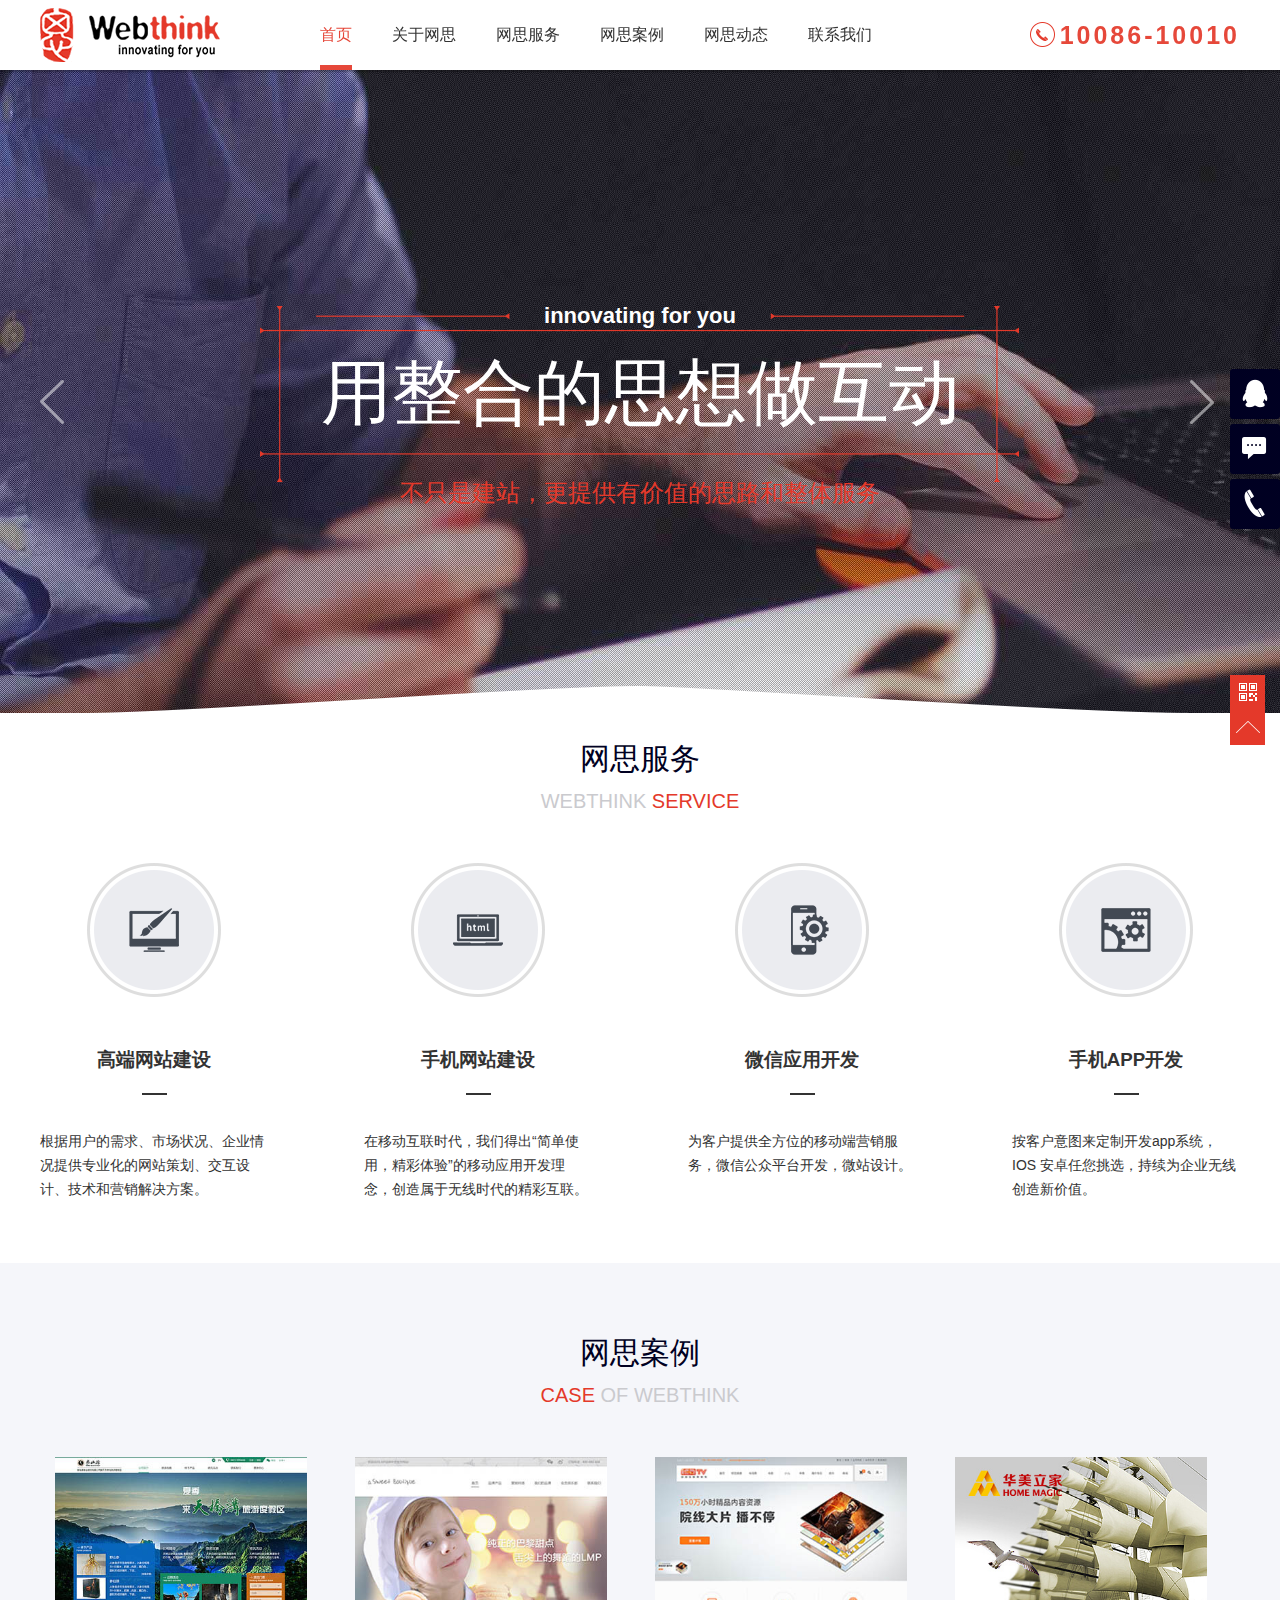
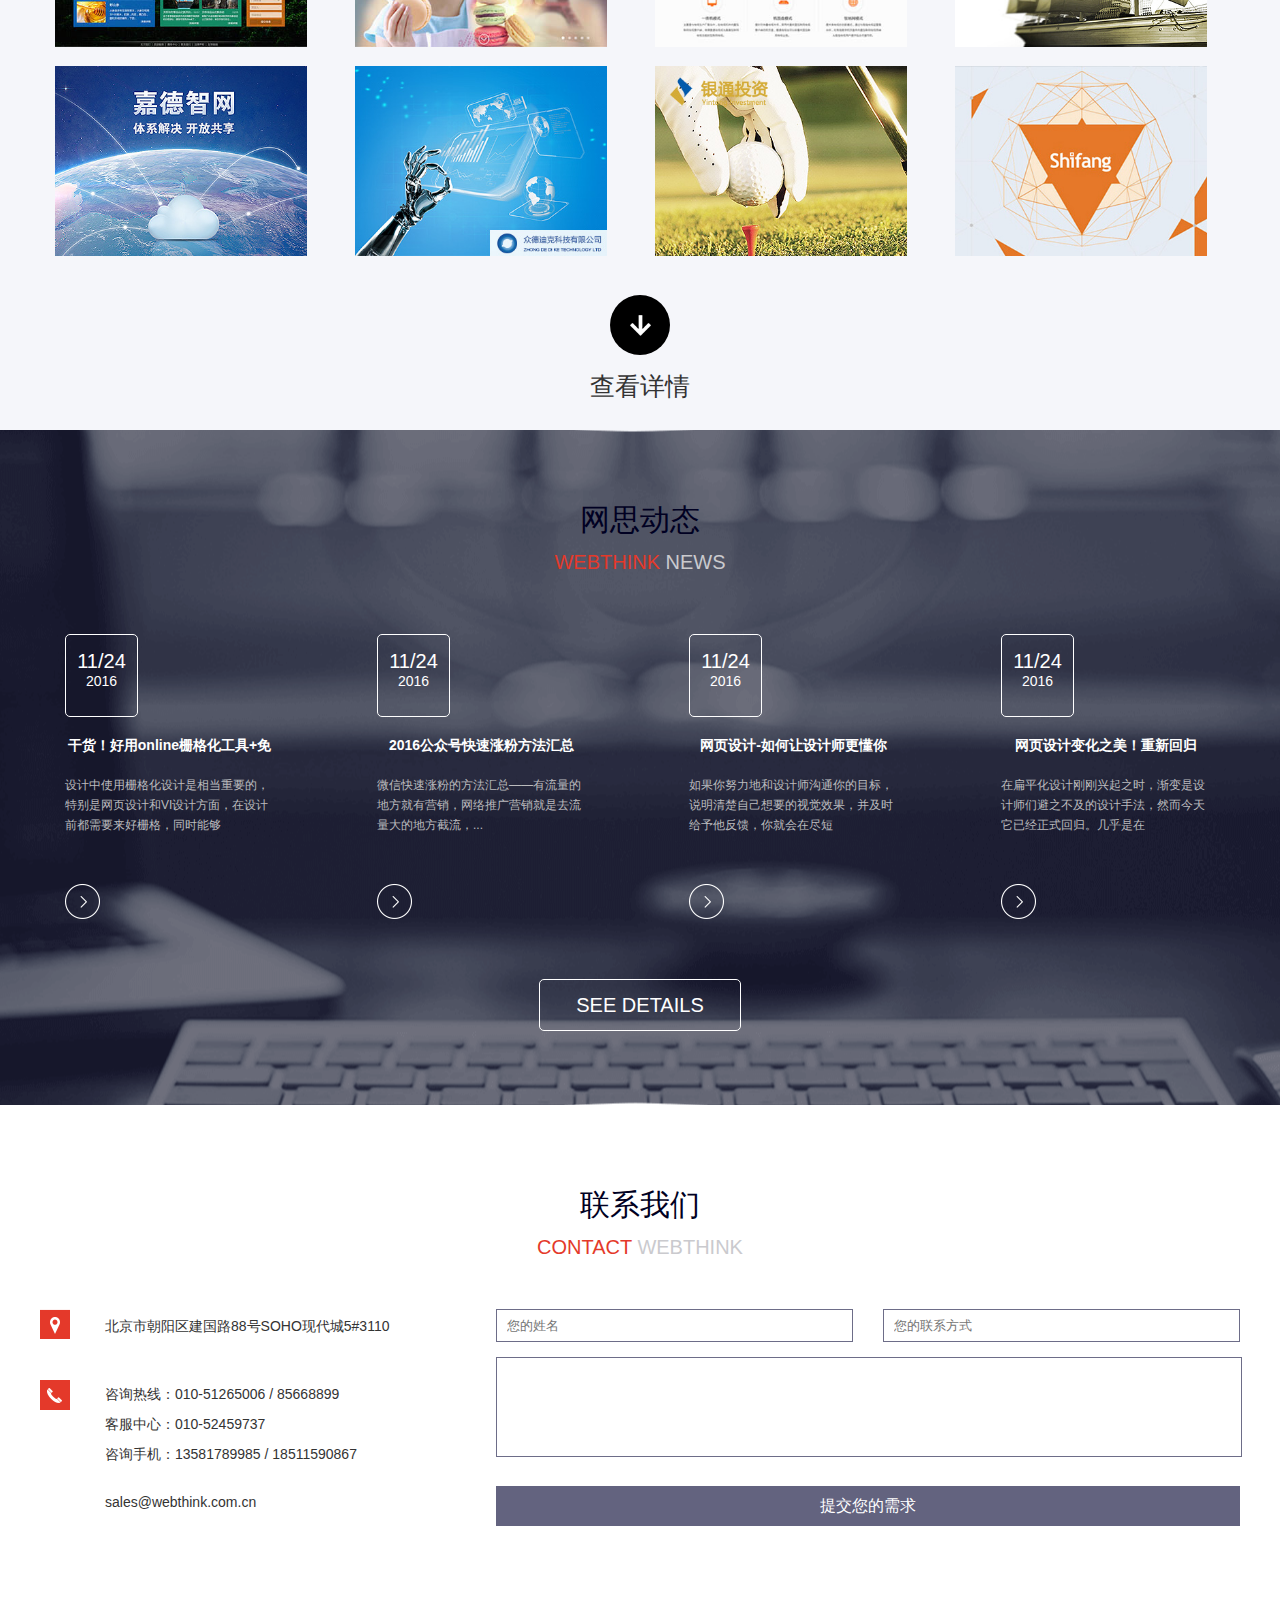
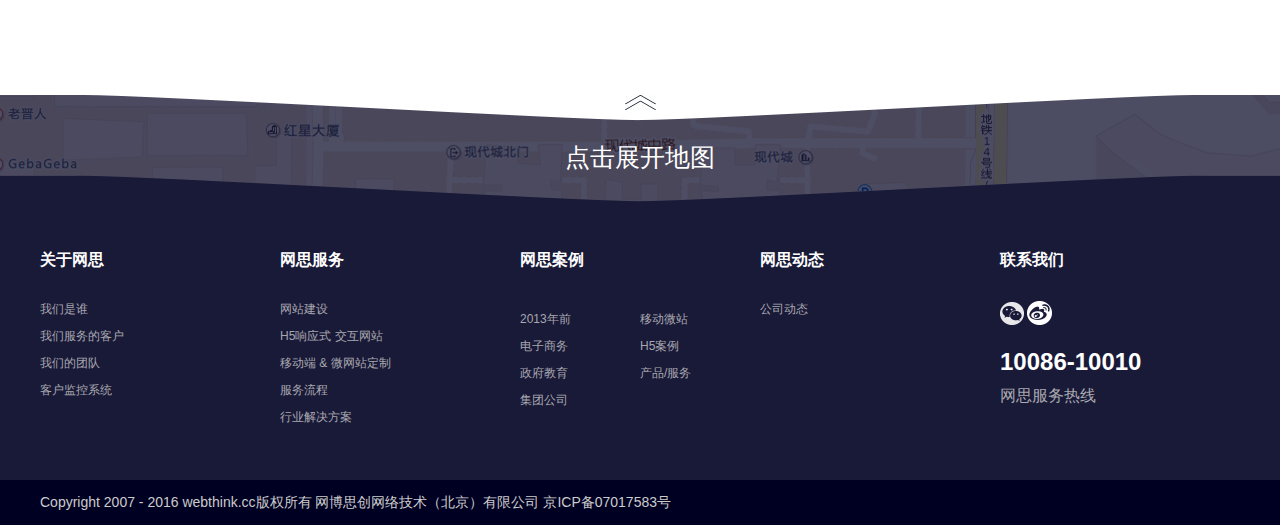
<file: wangsi/index.html>
<!DOCTYPE html>
<html>
<head lang="en">
    <meta charset="UTF-8">
    <title></title>
    <meta name="keywords" content="网思,网站建设,网页设计,北京网站建设,北京网站设计,网页设计,网页制作,北京网页制作,高端网站建设,网站定制,企业网站建设,集团网站建设,建站公司,html5网站建设,手机网站建设,微信平台开发,手机网站建设,微网站创意定制,响应式网站建设,自适应网站建设,webthink,网博思创">







































































































    <meta name="description" content="网思专注于高端网站建设服务,主要服务于世博会、国家统计局、英特尔、大众、同仁堂、太子奶、碧生源内网、朗波尔、凤凰瑜伽、华夏银行、华夏典当行、华胜天成、宝瑞通典当行、传媒大学、中粮集团、国际安全信息中心、国家经济中心、国家统计局等500强企业!为企业提供最为前沿的网站建设与网站设计及网络营销分析、研究解决方案。">
    <link rel="stylesheet" href="css/index.css"/>
    <link rel="stylesheet" href="css/animate.min.css"/>
    <link rel="icon" href="img/favicon.ico"/>
    <script src="js/jquery-1.8.3.min.js"></script>
    <script src="js/index.js"></script>
    <script type="text/javascript" src="http://api.map.baidu.com/api?key=&v=1.1&services=true"></script>
</head>
<body>

<!--banner图模块-->
<div id="header" style="width: 100%;height: 70px"></div><!--
-->

<div class="banner_DQ">

    <div class="banner_DQ_btn_wrap">
        <div class="banner_btn banner_btn_prev"></div>
        <div class="banner_btn banner_btn_next"></div>
    </div>

    <div class="banner_wrap">
        <div class="banner_img banner_img_one">
            <div class="banner_content banner_img_one_con">

                <p>innovating for you</p>
                <p>用整合的思想做互动</p>
                <p>不只是建站，更提供有价值的思路和整体服务</p>

            </div>
        </div>

        <div class="banner_img banner_img_two">
            <div class="banner_content banner_img_two_con">

                <p>9年资深网站建设经验</p>
                <p>WEBSITE DESIGN</p>
                <p>我们专注于品质化高端网站构建，企业品牌在网站中的整体树立，网络互动的体验，以及在手机等移动端的优质呈现。</p>
                <p>www.webthink.com.cn</p>

            </div>
        </div>

        <div class="banner_img banner_img_therr">

            <div class="banner_content banner_img_three_con">

                <p>高端定制 品牌设计</p>
                <p>Corporate website</p>
                <p>网思致力于为客户提供最具有竞争力的网站，将每个案例都做成经典。</p>

            </div>
        </div>

        <div class="banner_img banner_img_one">

            <div class="banner_content banner_img_one_con">

                <p>innovating for you</p>
                <p>用整合的思想做互动</p>
                <p>不只是建站，更提供有价值的思路和整体服务</p>

            </div>
        </div>

    </div>

    <div class="banner_DQ_bottom"></div>
</div>

<!--网思服务模块-->
<div class="content_one_wrap">

    <div class="content_one">
        <div class="content_BiaoTi">
            <h3>网思服务</h3>
            <p>WEBTHINK <span>SERVICE</span></p>
        </div>

            <ul class="content_one_liebiao">

                <li>
                    <div class="content_one_liebiao_tubiao">
                        <img src="img/m1.png" alt=""/>
                        <img src="img/m2.png" alt=""/>
                    </div>
                    <h3>高端网站建设</h3>
                    <em></em>
                    <p class="content_one_liebiao_text">根据用户的需求、市场状况、企业情况提供专业化的网站策划、交互设计、技术和营销解决方案。</p>
                </li>

                <li>
                    <div class="content_one_liebiao_tubiao" style="background-position: -305px 0px">
                        <img src="img/m1.png" alt=""/>
                        <img src="img/m4.png" alt=""/>
                    </div>
                    <h3>手机网站建设</h3>
                    <em></em>
                    <p class="content_one_liebiao_text">在移动互联时代，我们得出“简单使用，精彩体验”的移动应用开发理念，创造属于无线时代的精彩互联。</p>
                </li>

                <li>
                    <div class="content_one_liebiao_tubiao" style="background-position: -616px 0px">
                        <img src="img/m1.png" alt=""/>
                        <img src="img/m6.png" alt=""/>
                    </div>
                    <h3>微信应用开发</h3>
                    <em></em>
                    <p class="content_one_liebiao_text">为客户提供全方位的移动端营销服务，微信公众平台开发，微站设计。</p>

                </li>

                <li style="margin-right: 0">
                    <div class="content_one_liebiao_tubiao" style="background-position: -929px 0px">
                        <img src="img/m1.png" alt=""/>
                        <img src="img/m8.png" alt=""/>
                    </div>
                    <h3>手机APP开发</h3>
                    <em></em>
                    <p class="content_one_liebiao_text">按客户意图来定制开发app系统，IOS 安卓任您挑选，持续为企业无线创造新价值。</p>
                </li>
            </ul>
    </div>
</div>

<!--网思案例模块-->
<div class="content_two_wrap clearfix">
    <div class="content_two">
        <div class="content_BiaoTi">
            <h3>网思案例</h3>
            <p><span>CASE</span> OF WEBTHINK</p>
        </div>

        <ul class="content_two_liebiao clearfix">


            <li>
                <img src="img/a1.jpg" alt=""/>
                <div class="ZheZhaoCeng">
                    <img src="img/logo_small.png" alt=""/>
                    <p>天桥沟森林公园</p>
                </div>
            </li>

            <li>
                <img src="img/a2.jpg" alt=""/>
                <div class="ZheZhaoCeng">
                    <img src="img/logo_small.png" alt=""/>
                    <p>天桥沟森林公园</p>
                </div>
            </li>

            <li>
                <img src="img/a3.jpg" alt=""/>
                <div class="ZheZhaoCeng">
                    <img src="img/logo_small.png" alt=""/>
                    <p>天桥沟森林公园</p>
                </div>
            </li>

            <li>
                <img src="img/a4.jpg" alt="" style="margin-right: 0"/>
                <div class="ZheZhaoCeng">
                    <img src="img/logo_small.png" alt=""/>
                    <p>天桥沟森林公园</p>
                </div>
            </li>

            <li>
                <img src="img/a5.jpg" alt=""/>
                <div class="ZheZhaoCeng">
                    <img src="img/logo_small.png" alt=""/>
                    <p>天桥沟森林公园</p>
                </div>
            </li>

            <li>
                <img src="img/a6.jpg" alt=""/>
                <div class="ZheZhaoCeng">
                    <img src="img/logo_small.png" alt=""/>
                    <p>天桥沟森林公园</p>
                </div>
            </li>


            <li>
                <img src="img/a7.jpg" alt=""/>
                <div class="ZheZhaoCeng">
                    <img src="img/logo_small.png" alt=""/>
                    <p>天桥沟森林公园</p>
                </div>
            </li>

            <li>
                <img src="img/a8.jpg" alt="" style="margin-right: 0"/>
                <div class="ZheZhaoCeng">
                    <img src="img/logo_small.png" alt=""/>
                    <p>天桥沟森林公园</p>
                </div>
            </li>
        </ul>

        <div class="lianjie" style="position: relative" onclick="javascript:window.open('anli.html#4')">
            <img src="img/arr2.png" alt=""/>

            <p style="position: absolute;width: 100px;top: 75px;font-size: 25px;left: -20px">查看详情</p>
        </div>


    </div>





</div>


<!--网思动态模块-->

<div class="content_three_wrap clearfix">
    <div class="content_three">
        <div class="content_BiaoTi">
            <h3>网思动态</h3>
            <p><span>webthink </span> news</p>
        </div>

        <ul class="content_three_liebiao clearfix">

            <li>
                <div class="content_three_text">
                    <div class="con_three_text_time">
                        <p>11/24</p>
                        <p>2016</p>
                    </div>
                    <h3>
                        干货！好用online栅格化工具+免
                    </h3>
                    <p>设计中使用栅格化设计是相当重要的，特别是网页设计和VI设计方面，在设计前都需要来好栅格，同时能够</p>
                    <div class="content_three_text_jiantou">
                    </div>
                </div>
                <div class="content_three_hover">
                    <div class="content_three_hover_top">
                        <img src="img/c1.jpg" alt=""/>
                    </div>
                    <div class="content_three_hover_bottom">
                        <h3> 干货！好用online栅格化工具+免</h3>
                        <p>设计中使用栅格化设计是相当重要的，特别是网页设计和VI设计方面，在设计前都需要来好栅格，同时能够</p>
                    </div>
                </div>
            </li>

            <li>
                <div class="content_three_text">
                    <div class="con_three_text_time">
                        <p>11/24</p>
                        <p>2016</p>
                    </div>
                    <h3>
                        2016公众号快速涨粉方法汇总
                    </h3>
                    <p>微信快速涨粉的方法汇总——有流量的地方就有营销，网络推广营销就是去流量大的地方截流，...</p>
                    <div class="content_three_text_jiantou">
                    </div>
                </div>
                <div class="content_three_hover">
                    <div class="content_three_hover_top">
                        <img src="img/c2.jpg" alt=""/>
                    </div>
                    <div class="content_three_hover_bottom">
                        <h3> 2016公众号快速涨粉方法汇总</h3>
                        <p>微信快速涨粉的方法汇总——有流量的地方就有营销，网络推广营销就是去流量大的地方截流，...</p>
                    </div>
                </div>
            </li>

            <li>
                <div class="content_three_text">
                    <div class="con_three_text_time">
                        <p>11/24</p>
                        <p>2016</p>
                    </div>
                    <h3>
                        网页设计-如何让设计师更懂你
                    </h3>
                    <p>如果你努力地和设计师沟通你的目标，说明清楚自己想要的视觉效果，并及时给予他反馈，你就会在尽短</p>
                    <div class="content_three_text_jiantou">
                    </div>
                </div>
                <div class="content_three_hover">
                    <div class="content_three_hover_top">
                        <img src="img/c3.jpg" alt=""/>
                    </div>
                    <div class="content_three_hover_bottom">
                        <h3>网页设计-如何让设计师更懂你</h3>
                        <p>如果你努力地和设计师沟通你的目标，说明清楚自己想要的视觉效果，并及时给予他反馈，你就会在尽短</p>
                    </div>
                </div>
            </li>

            <li style="margin-right: 0">
                <div class="content_three_text">
                    <div class="con_three_text_time">
                        <p>11/24</p>
                        <p>2016</p>
                    </div>
                    <h3>
                        网页设计变化之美！重新回归
                    </h3>
                    <p>在扁平化设计刚刚兴起之时，渐变是设计师们避之不及的设计手法，然而今天它已经正式回归。几乎是在</p>
                    <div class="content_three_text_jiantou">
                    </div>
                </div>
                <div class="content_three_hover">
                    <div class="content_three_hover_top">
                        <img src="img/c4.jpg" alt=""/>
                    </div>
                    <div class="content_three_hover_bottom">
                        <h3>网页设计变化之美！重新回归</h3>
                        <p>在扁平化设计刚刚兴起之时，渐变是设计师们避之不及的设计手法，然而今天它已经正式回归。几乎是在</p>
                    </div>
                </div>
            </li>
        </ul>

        <div class="content_three_btn" onclick="javascript:window.open('wsfw.html')">
            <p>SEE DETAILS</p>
        </div>

    </div>

</div>


<!--联系我们-->

<div class="content_four_wrap clearfix">
    <div class="content_four">
        <div class="content_BiaoTi">
            <h3>联系我们</h3>
            <p><span>CONTACT</span> WEBTHINK</p>
        </div>

        <div class="content_four_L">
            <p>北京市朝阳区建国路88号SOHO现代城5#3110 </p>
            <p>
                <a href="#">咨询热线：010-51265006 / </a>
                <a href="#">85668899</a> <br/>

                <a href="#">客服中心：010-52459737</a>

                <br/>

                <a href="#"> 咨询手机：13581789985 / 18511590867</a>

                <br/>
                <br/>
                <a href="#">sales@webthink.com.cn</a>
            </p>
        </div>
        <div class="content_four_R">
            <form action="" class="biaodan">
                <div>
                    <input type="text" class="input-name" placeholder="您的姓名"/>
                    <input type="text" class="input-tel" placeholder="您的联系方式"/>
                </div>
                <textarea name="txt_con" id="" cols="30" rows="10" style="resize: none"></textarea>

                <input type="submit" value="提交您的需求" class="tijiao_btn"/>

            </form>
        </div>


    </div>

</div>


<!--地图-->
<div class="ditu_wrap" style="position: relative">

<div class="ditu_wrap_zhankai">
    <div class="ditu_zhankai">
        <p>点击展开地图</p>
    </div>
</div>
<div class="ditu_wrap_guanbi">

<div class="ditu_zzc">
    <div class="ditu_guanbi">

    </div>

</div>

<div style="height:550px;border:#ccc solid 1px;font-size:12px" id="map"></div>
    <div class="map_bg"></div>

</div>

</div>


<!--底部-->
<div id="fooder" style="padding-top: 75px"></div>






<script type="text/javascript">
    //创建和初始化地图函数：
    function initMap(){
        createMap();//创建地图
        setMapEvent();//设置地图事件
        addMapControl();//向地图添加控件
    }

    //创建地图函数：
    function createMap(){
        var map = new BMap.Map("map");//在百度地图容器中创建一个地图
        var point = new BMap.Point(116.395645,39.929986);//定义一个中心点坐标
        map.centerAndZoom(point,12);//设定地图的中心点和坐标并将地图显示在地图容器中
        window.map = map;//将map变量存储在全局
    }

    //地图事件设置函数：
    function setMapEvent(){
        map.enableDragging();//启用地图拖拽事件，默认启用(可不写)
        map.disableScrollWheelZoom();//禁用地图滚轮放大缩小，默认禁用(可不写)
        map.enableDoubleClickZoom();//启用鼠标双击放大，默认启用(可不写)
        map.enableKeyboard();//启用键盘上下左右键移动地图
    }

    //地图控件添加函数：
    function addMapControl(){
        //向地图中添加缩放控件
        var ctrl_nav = new BMap.NavigationControl({anchor:BMAP_ANCHOR_TOP_LEFT,type:BMAP_NAVIGATION_CONTROL_LARGE});
        map.addControl(ctrl_nav);
        //向地图中添加缩略图控件
        var ctrl_ove = new BMap.OverviewMapControl({anchor:BMAP_ANCHOR_BOTTOM_RIGHT,isOpen:1});
        map.addControl(ctrl_ove);
        //向地图中添加比例尺控件
        var ctrl_sca = new BMap.ScaleControl({anchor:BMAP_ANCHOR_BOTTOM_LEFT});
        map.addControl(ctrl_sca);
    }


    initMap();//创建和初始化地图
</script>
</body>
</html>
</file>
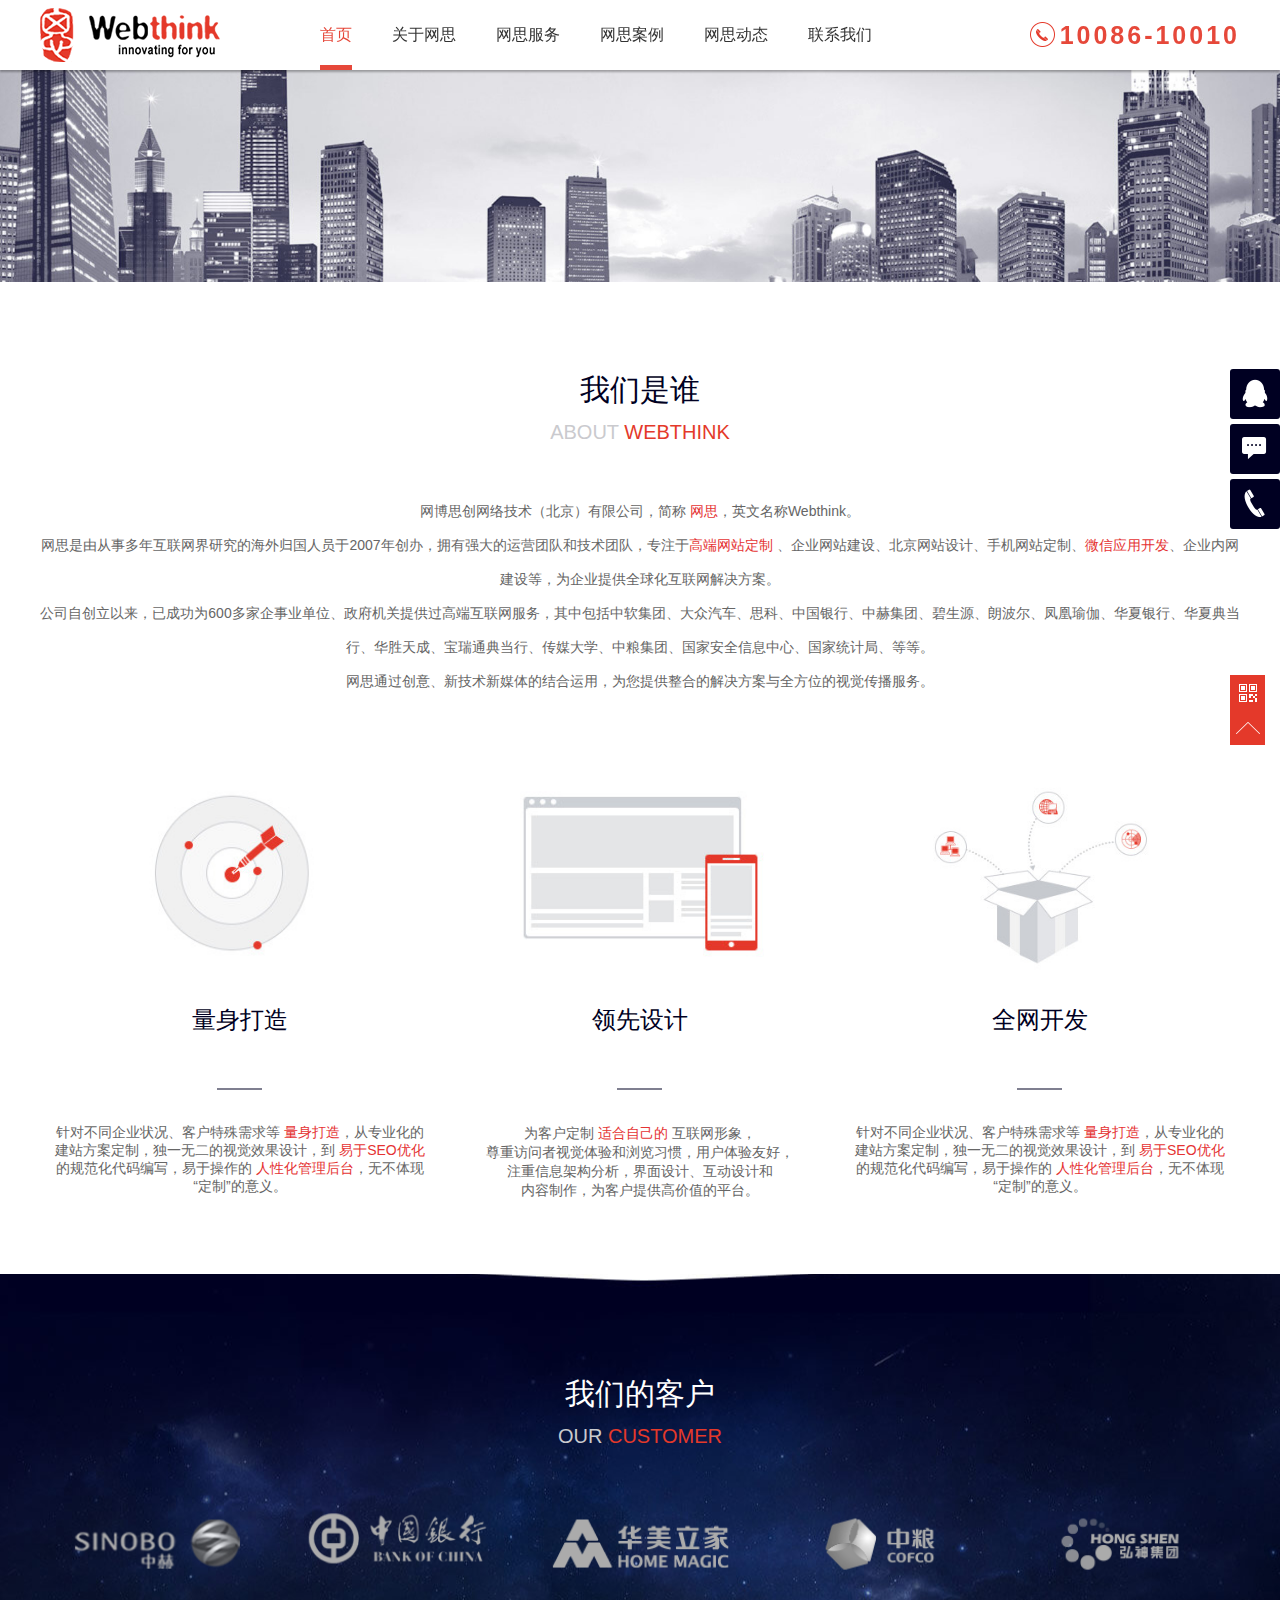
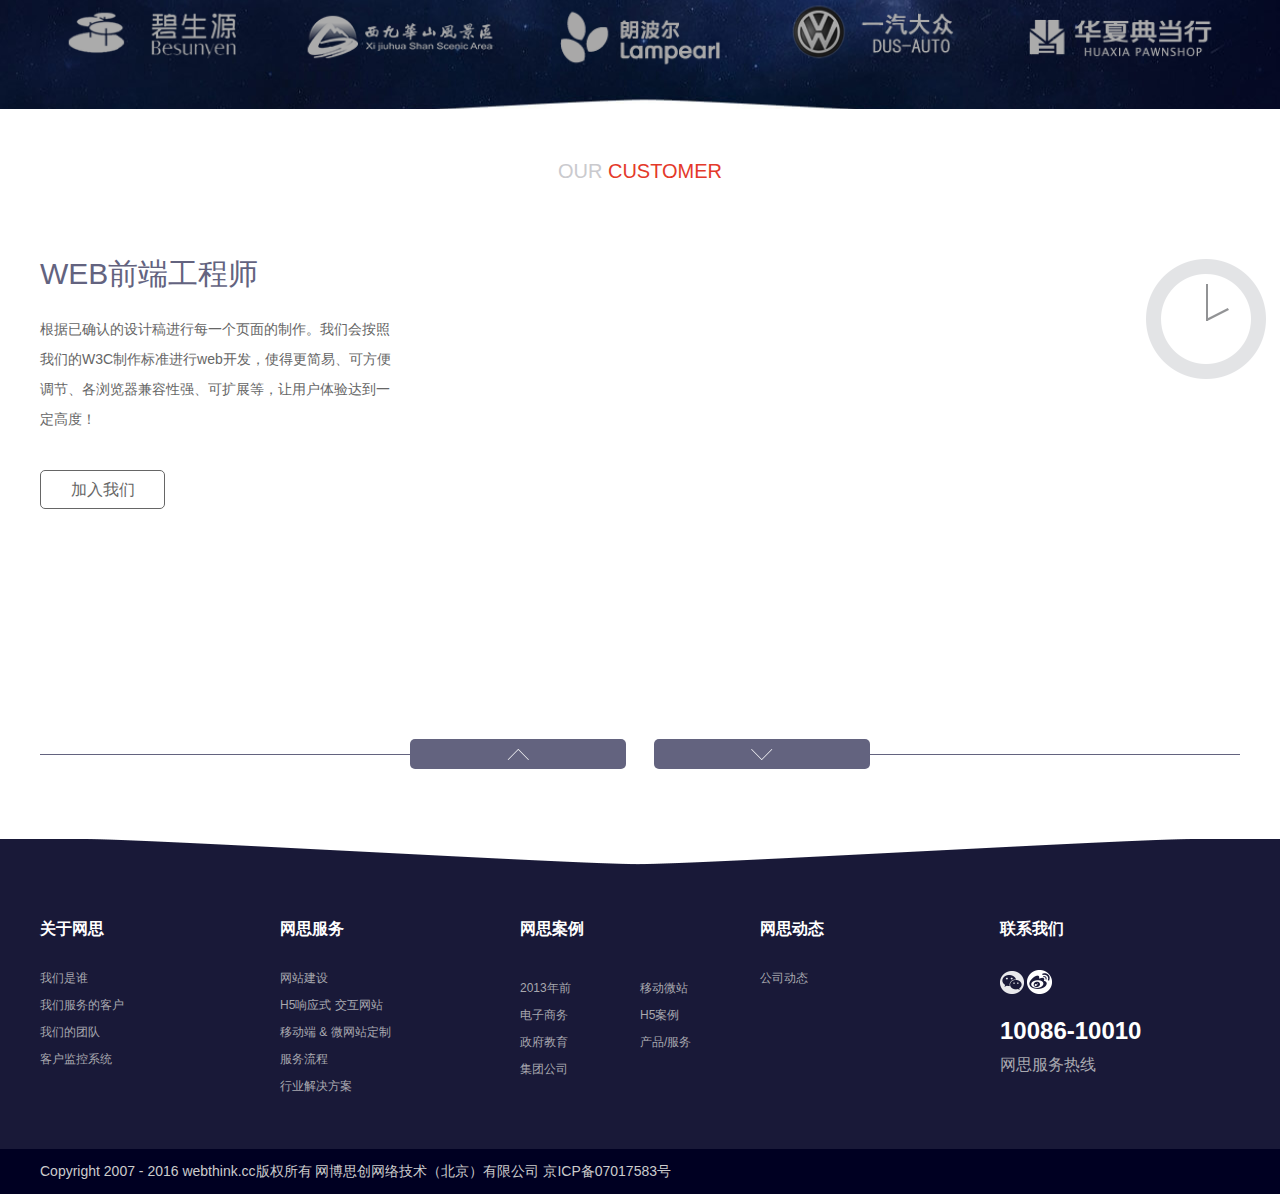
<file: wangsi/about ws.html>
<!DOCTYPE html>
<html>
<head lang="en">
    <meta charset="UTF-8">
    <title></title>
    <link rel="stylesheet" href="css/about%20ws.css"/>
    <link rel="icon" href="img/favicon.ico"/>
    <link rel="stylesheet" href="css/animate.min.css"/>
    <script src="js/jquery-1.8.3.min.js"></script>
    <script src="js/about%20ws.js"></script>
</head>
<body>
<div id="header" style="width: 100%;height: 70px"></div>


<div class="bg_img_wrap">
    <div class="bg_img_bottom">
    </div>
</div>


<div class="centent_one_wrap">
    <div class="content_BiaoTi">
        <h3>我们是谁</h3>
        <p>about  <span>WEBTHINK</span></p>
    </div>

    <div class="content_one_text">

        <p>
            网博思创网络技术（北京）有限公司，简称 <span style="color: #E53333">网思</span>，英文名称Webthink。</p>

        <p>
            网思是由从事多年互联网界研究的海外归国人员于2007年创办，拥有强大的运营团队和技术团队，专注于<span style="color: #e53333">高端网站定制</span> 、企业网站建设、北京网站设计、手机网站定制、<span style="color: #e53333">微信应用开发</span>、企业内网建设等，为企业提供全球化互联网解决方案。</p>

        <p>
            公司自创立以来，已成功为600多家企事业单位、政府机关提供过高端互联网服务，其中包括中软集团、大众汽车、思科、中国银行、中赫集团、碧生源、朗波尔、凤凰瑜伽、华夏银行、华夏典当行、华胜天成、宝瑞通典当行、传媒大学、中粮集团、国家安全信息中心、国家统计局、等等。</p>

        <p>
            网思通过创意、新技术新媒体的结合运用，为您提供整合的解决方案与全方位的视觉传播服务。</p>
    </div>

    <ul class="centent_ul">
        <li>
            <div class="centent_ul_li_img"><img src="img/h1.jpg" alt=""/></div>

            <h3>量身打造</h3>
            <em></em>

            <p>
                针对不同企业状况、客户特殊需求等 <span style="color: #e53333">量身打造</span>，从专业化的建站方案定制，独一无二的视觉效果设计，到 <span style="color: #e53333">易于SEO优化</span>的规范化代码编写，易于操作的 <span style="color: #e53333">人性化管理后台</span>，无不体现“定制”的意义。</p>

        </li>

        <li class="centent_ul_li2">
            <div class="centent_ul_li_img"><img src="img/h2.jpg" alt=""/></div>

            <h3>领先设计</h3>
            <em></em>

            <p style="margin-top: 39px">为客户定制 <span style="color: #e53333">适合自己的</span> 互联网形象，</p>
            <p>尊重访问者视觉体验和浏览习惯，用户体验友好，</p>
            <p>注重信息架构分析，界面设计、互动设计和</p>
            <p>内容制作，为客户提供高价值的平台。</p>
        </li>



        <li>
            <div class="centent_ul_li_img"><img src="img/h3.jpg" alt=""/></div>

            <h3>全网开发</h3>
            <em></em>

            <p>
                针对不同企业状况、客户特殊需求等 <span style="color: #e53333">量身打造</span>，从专业化的建站方案定制，独一无二的视觉效果设计，到 <span style="color: #e53333">易于SEO优化</span>的规范化代码编写，易于操作的 <span style="color: #e53333">人性化管理后台</span>，无不体现“定制”的意义。</p>

        </li>


    </ul>












</div>



<div class="centent_two_wrap">

    <div class="centent_two">
        <div class="content_BiaoTi">
            <h3 style="color: white">我们的客户</h3>
            <p>our   <span>customer</span></p>
        </div>
        <ul>
            <li><a href="#" class="aaa"> <img src="img/img2/logo1.png" alt=""/></a></li>
            <li><a href="#" class="aaa"> <img src="img/img2/logo2.png" alt=""/></a></li>
            <li><a href="#" class="aaa"> <img src="img/img2/logo3.png" alt=""/></a></li>
            <li><a href="#" class="aaa"> <img src="img/img2/logo4.png" alt=""/></a></li>
            <li><a href="#" class="aaa"> <img src="img/img2/logo5.png" alt=""/></a></li>
            <li><a href="#" class="aaa"> <img src="img/img2/logo6.png" alt=""/></a></li>
            <li><a href="#" class="aaa"> <img src="img/img2/logo71.png" alt=""/></a></li>
            <li><a href="#" class="aaa"> <img src="img/img2/logo8.png" alt=""/></a></li>
            <li><a href="#" class="aaa"> <img src="img/img2/logo9.png" alt=""/></a></li>
            <li><a href="#" class="aaa"> <img src="img/img2/logo10.png" alt=""/></a></li>
        </ul>
    </div>
</div>




<div class="centent_three_wrap">
    <div class="centent_three">
        <div class="content_BiaoTi">
            <h3 style="color: white">我们的客户</h3>
            <p>our   <span>customer</span></p>
        </div>
    </div>




    <div class="centent_three_banner_wrap">

        <ul style="overflow:hidden;">
            <li>
                <div class="wp">
                    <div class="wp_text">
                        <div style="height: 55px">
                        <p class="wp_text_bt">
                            WEB前端工程师
                        </p></div>
                        <p>
                            根据已确认的设计稿进行每一个页面的制作。我们会按照我们的W3C制作标准进行web开发，使得更简易、可方便调节、各浏览器兼容性强、可扩展等，让用户体验达到一定高度！</p>

                        <div style="height:37px;">
                        <p class="wp_btn">加入我们</p></div>

                    </div>


                    <div class="wp_pic">
                        <img src="img/img2/o12.png" alt=""/>
                        <img src="img/img2/o14.png" alt=""/>
                        <img src="img/img2/o13.png" alt=""/>
                        <img src="img/img2/o15.png" alt=""/>
                        <img src="img/img2/o17.png" alt=""/>
                        <img src="img/img2/o16.png" alt=""/>
                    </div>
                </div>

            </li>

            <li>
                <div class="wp">
                    <div class="wp_text">
                        <div style="height: 55px">
                        <p class="wp_text_bt">
                            程序员
                        </p></div>
                        <p>
                            根据已确认的设计稿进行每一个页面的制作。我们会按照我们的W3C制作标准进行web开发，使得更简易、可方便调节、各浏览器兼容性强、可扩展等，让用户体验达到一定高度！</p>

                        <div style="height: 37px">
                        <p class="wp_btn">加入我们</p></div>

                    </div>


                    <div class="wp_pic">
                        <img src="img/img2/o1.png" alt=""/>
                        <img src="img/img2/o2.png" alt=""/>
                        <img src="img/img2/o3.png" alt=""/>
                        <img src="img/img2/o4.png" alt=""/>
                    </div>
                </div>

            </li>

            <li>
                <div class="wp">
                    <div class="wp_text">
                        <div style="height: 55px">
                        <p class="wp_text_bt">
                            商务策划
                        </p></div>
                        <p>
                            根据已确认的设计稿进行每一个页面的制作。我们会按照我们的W3C制作标准进行web开发，使得更简易、可方便调节、各浏览器兼容性强、可扩展等，让用户体验达到一定高度！</p>

                        <div style="height: 37px">
                        <p class="wp_btn">加入我们</p></div>

                    </div>


                    <div class="wp_pic">
                        <img src="img/img2/o5.png" alt=""/>
                        <img src="img/img2/o6.png" alt=""/>
                    </div>
                </div>

            </li>

            <li>
                <div class="wp">
                    <div class="wp_text">
                        <div style="height: 55px">
                        <p class="wp_text_bt">
                            项目执行
                        </p>
                        </div>
                        <p>
                            根据已确认的设计稿进行每一个页面的制作。我们会按照我们的W3C制作标准进行web开发，使得更简易、可方便调节、各浏览器兼容性强、可扩展等，让用户体验达到一定高度！</p>

                        <div style="height: 37px">
                            <p class="wp_btn">加入我们</p>
                        </div>


                    </div>


                    <div class="wp_pic">
                        <img src="img/img2/o7.png" alt=""/>
                        <img src="img/img2/o8.png" alt=""/>
                        <img src="img/img2/o9.png" alt=""/>
                        <img src="img/img2/o10.png" alt=""/>
                        <img src="img/img2/o11.png" alt=""/>
                    </div>
                </div>

            </li>

            <li>
                <div class="wp">
                    <div class="wp_text">
                        <div style="height: 55px">
                        <p class="wp_text_bt">
                            设计师
                        </p></div>
                        <p>
                            根据已确认的设计稿进行每一个页面的制作。我们会按照我们的W3C制作标准进行web开发，使得更简易、可方便调节、各浏览器兼容性强、可扩展等，让用户体验达到一定高度！</p>

                        <div style="height: 37px">
                        <p class="wp_btn">加入我们</p></div>

                    </div>


                    <div class="wp_pic">
                        <img src="img/img2/o18.png" alt=""/>
                        <img src="img/img2/o21.png" alt=""/>
                        <img src="img/img2/o19.png" alt=""/>
                        <img src="img/img2/o22.png" alt=""/>
                    </div>
                </div>

            </li>

            <li>
                <div class="wp">
                    <div class="wp_text">
                        <div style="height: 55px">
                        <p class="wp_text_bt">
                            WEB前端工程师
                        </p></div>
                        <p>
                            根据已确认的设计稿进行每一个页面的制作。我们会按照我们的W3C制作标准进行web开发，使得更简易、可方便调节、各浏览器兼容性强、可扩展等，让用户体验达到一定高度！</p>

                        <div style="height: 37px">
                        <p class="wp_btn">加入我们</p></div>

                    </div>


                    <div class="wp_pic">
                        <img src="img/img2/o12.png" alt=""/>
                        <img src="img/img2/o14.png" alt=""/>
                        <img src="img/img2/o13.png" alt=""/>
                        <img src="img/img2/o15.png" alt=""/>
                        <img src="img/img2/o17.png" alt=""/>
                        <img src="img/img2/o16.png" alt=""/>
                    </div>
                </div>

            </li>


        </ul>


        <div class="centent_three_banner_btn_wrap">
            <div class="centent_three_banner_btn">
                <div class="centent_three_banner_btn_L"></div>
                <div class="centent_three_banner_btn_R"></div>
            </div>
        </div>






    </div>




</div>



<div id="fooder" style="width: 100%;height: 355px"></div>

</body>
</html>
</file>
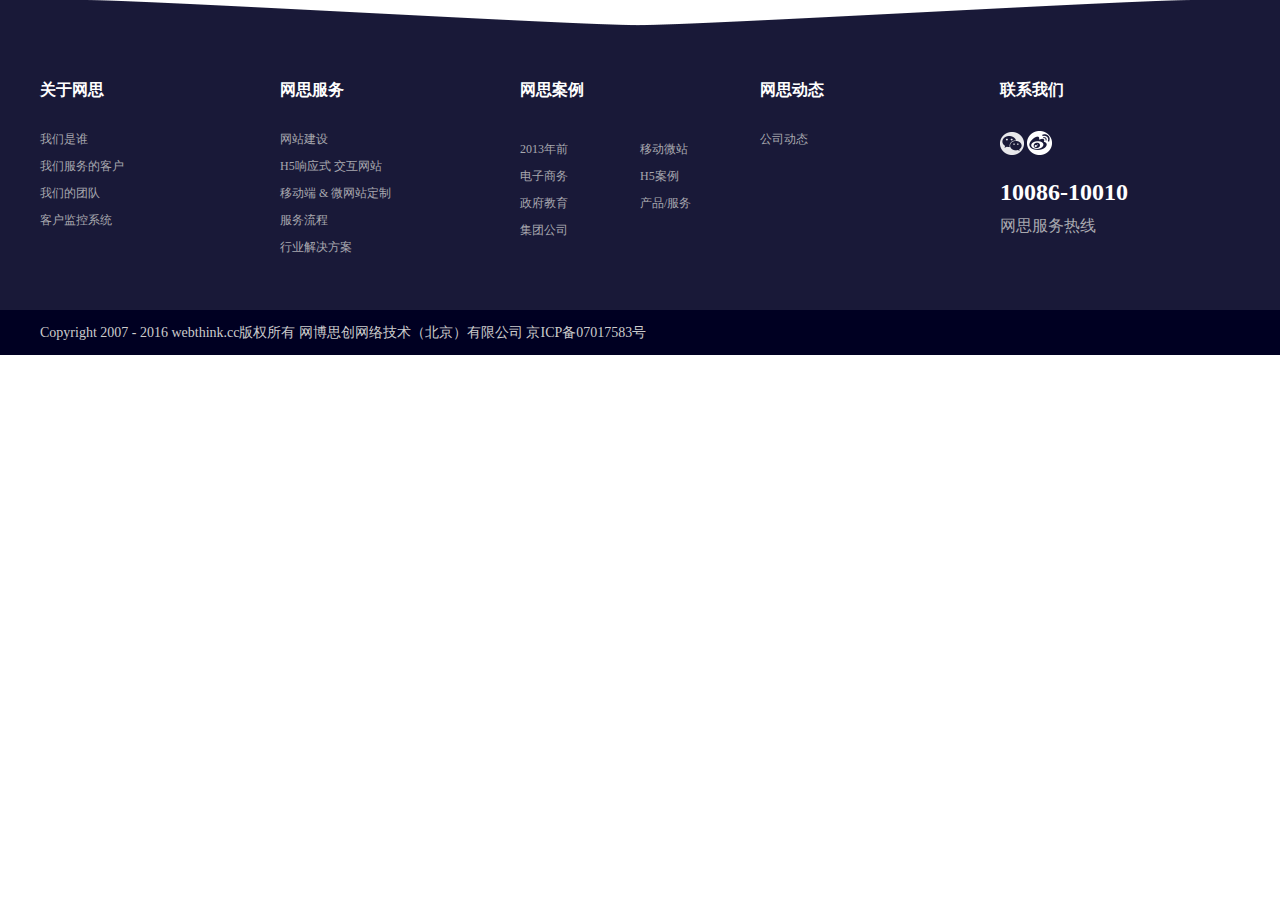
<file: wangsi/fooder.html>
<!DOCTYPE html>
<html>
<head lang="en">
    <meta charset="UTF-8">
    <title></title>
    <link rel="stylesheet" href="css/fooder.css"/>
    <script src="js/fooder.js"></script>
</head>
<body>

<div class="bottom_wrap">
    <div class="bottom">

        <div>
        <dl>
            <dt>关于网思</dt>
            <dd>
                <ul class="bottom_text">
                    <li>我们是谁</li>
                    <li>我们服务的客户</li>
                    <li>我们的团队</li>
                    <li>客户监控系统</li>
                </ul>
            </dd>
        </dl>

        <dl>
            <dt>网思服务</dt>
            <dd>
                <ul class="bottom_text">
                    <li>网站建设</li>
                    <li>H5响应式 交互网站</li>
                    <li>移动端 & 微网站定制</li>
                    <li>服务流程</li>
                    <li>行业解决方案</li>
                </ul>
            </dd>
        </dl>


        <dl>
            <dt>网思案例</dt>
            <dd>
                <ul class="bottom_text bottom_text_teshu">
                    <li>2013年前</li>
                    <li>移动微站</li>
                    <li>电子商务</li>
                    <li>H5案例</li>
                    <li>政府教育</li>
                    <li>产品/服务</li>
                    <li>集团公司</li>
                </ul>
            </dd>
        </dl>




        <dl>
            <dt> 网思动态</dt>
            <dd>
                <ul class="bottom_text">
                    <li>公司动态</li>
                </ul>
            </dd>
        </dl>



        <dl>
            <dt>联系我们</dt>
            <dd>
                <ul class="bottom_text bottom_lianxiwomen" style="position: relative">
                    <li>
                        <img src="img/fd_icon1.png" alt="" class="weixin_ewm"/>
                        <img src="img/fd_icon2.png" alt=""/>
                        <div class="weixin_ewm_div"></div>
                    </li>
                    <li><b>10086-10010</b></li>
                    <li>网思服务热线</li>
                </ul>
            </dd>
        </dl>
        </div>





    </div>

    <div class="bottom_fd_wrap">
        <div class="bottom_fd">
            <p>Copyright 2007 - 2016 <a href="#">webthink.cc</a>版权所有 网博思创网络技术（北京）有限公司 <a href="#">京ICP备07017583号</a></p>

        </div>

    </div>





</div>
</body>
</html>
</file>
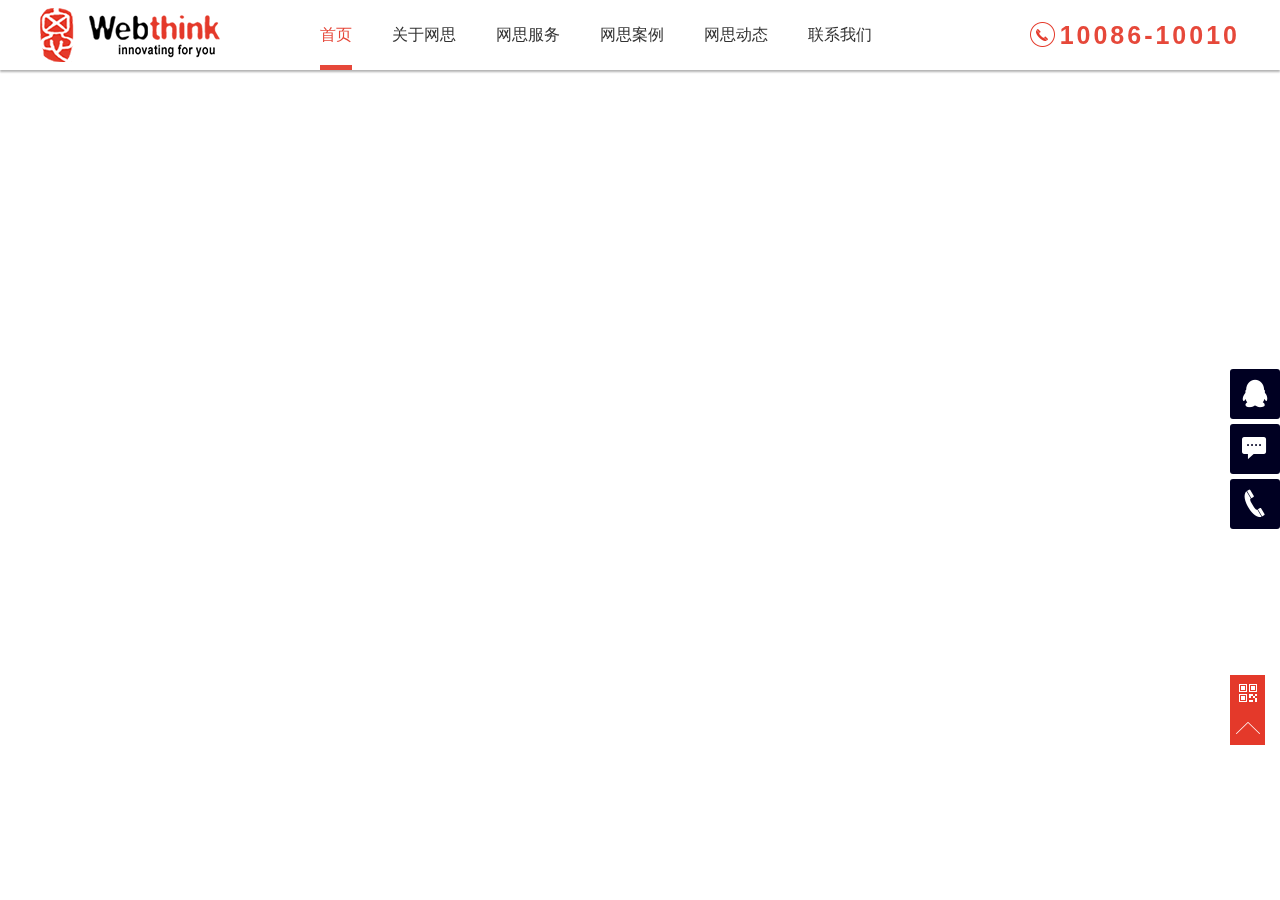
<file: wangsi/index-top.html>
<!DOCTYPE html>
<html>
<head lang="en">
    <meta charset="UTF-8">
    <title></title>
    <link rel="stylesheet" href="css/index-top.css"/>
    <script src="js/jquery-1.8.3.min.js"></script>
    <script src="js/index-top.js"></script>
</head>
<body>
<div class="header_wrap">
    <div class="header">
        <div class="logo">
            <a href="#" onclick="javascript:window.open('index.html','_self')">
                <img src="img/logo.png" alt=""/>
            </a>
        </div>
        <div class="header_nav">
            <ul>
                <li class="now1" onclick="javascript:window.open('index.html#1','_self')">首页</li>
                <li onclick="javascript:window.open('about ws.html#2')">关于网思</li>
                <li onclick="javascript:window.open('wsfuwu.html#3')">网思服务</li>
                <li onclick="javascript:window.open('anli.html#4')">网思案例</li>
                <li onclick="javascript:window.open('wsfw.html#5')">网思动态</li>
                <li onclick="javascript:window.open('lianxi.html#6')">联系我们</li>
            </ul>
            <div class="gang gang1"></div>
            <div class="gang gang2"></div>
        </div>
        <div class="header_tel">
            <p><i class="JLT tel"></i>10086-10010</p>

        </div>
    </div>
</div>



<div class="CeBianLan">
    <div class="cbl_one">
        <img src="img/side_icon01.png" alt="" class="cbl_one_img"/>
        在线咨询
    </div>
    <div class="cbl_one" style="top: 55px">

        <img src="img/side_icon02.png" alt="" class="cbl_one_img"/>
        在线咨询
    </div>
    <div class="cbl_one" style="top: 110px;">
        <img src="img/side_icon03.png" alt="" class="cbl_one_img"/>
        在线咨询
    </div>
</div>


<div class="CeBianLan2">

    <div class="cbl_two_ewm"></div>
    <div class="cbl_two cbl_two_wrap">


    </div>


    <div class="cbl_two cbl_three">



    </div>


</div>
</body>
</html>
</file>
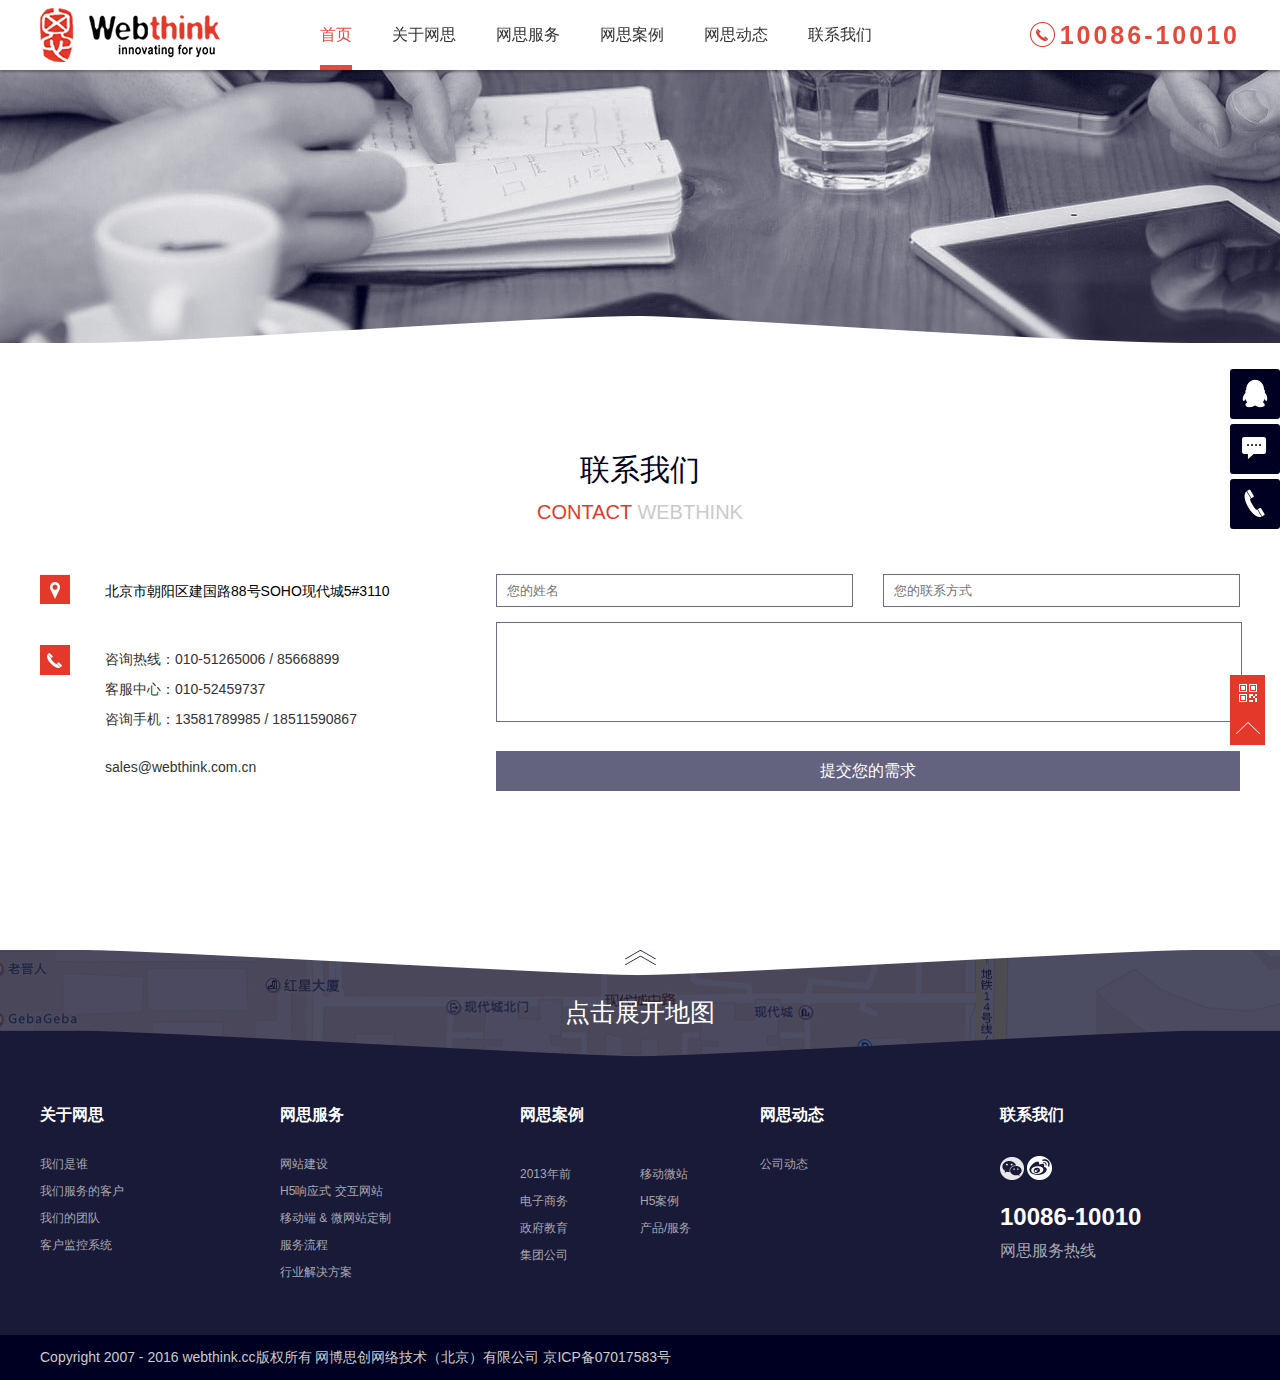
<file: wangsi/lianxi.html>
<!DOCTYPE html>
<html>
<head lang="en">
    <meta charset="UTF-8">
    <title></title>
    <link rel="stylesheet" href="css/lianxi.css"/>
    <link rel="stylesheet" href="css/animate.min.css"/>
    <link rel="icon" href="img/favicon.ico"/>
    <script src="js/jquery-1.8.3.min.js"></script>
    <script src="js/lianxi.js"></script>
    <script type="text/javascript" src="http://api.map.baidu.com/api?key=&v=1.1&services=true"></script>

</head>
<body>


<div id="header" style="width: 100%;height: 70px"></div>



<div class="content_one">
    <div class="content_one_bottom"></div>

</div>



<div class="content_four_wrap clearfix">
    <div class="content_four">
        <div class="content_BiaoTi">
            <h3>联系我们</h3>
            <p><span>CONTACT</span> WEBTHINK</p>
        </div>

        <div class="content_four_L">
            <p>北京市朝阳区建国路88号SOHO现代城5#3110 </p>
            <p>
                <a href="#">咨询热线：010-51265006 / </a>
                <a href="#">85668899</a> <br/>

                <a href="#">客服中心：010-52459737</a>

                <br/>

                <a href="#"> 咨询手机：13581789985 / 18511590867</a>

                <br/>
                <br/>
                <a href="#">sales@webthink.com.cn</a>
            </p>
        </div>
        <div class="content_four_R">
            <form action="" class="biaodan">
                <div>
                    <input type="text" class="input-name" placeholder="您的姓名"/>
                    <input type="text" class="input-tel" placeholder="您的联系方式"/>
                </div>
                <textarea name="txt_con" id="" cols="30" rows="10"></textarea>

                <input type="submit" value="提交您的需求" class="tijiao_btn"/>

            </form>
        </div>


    </div>

</div>


<!--地图-->
<div class="ditu_wrap" style="position: relative">

    <div class="ditu_wrap_zhankai">
        <div class="ditu_zhankai">
            <p>点击展开地图</p>
        </div>
    </div>
    <div class="ditu_wrap_guanbi">

        <div class="ditu_zzc">
            <div class="ditu_guanbi">

            </div>

        </div>

        <div style="height:550px;border:#ccc solid 1px;font-size:12px" id="map"></div>
        <div class="map_bg"></div>

    </div>

</div>


<!--底部-->
<div id="fooder" style="padding-top: 75px"></div>






<script type="text/javascript">
    //创建和初始化地图函数：
    function initMap(){
        createMap();//创建地图
        setMapEvent();//设置地图事件
        addMapControl();//向地图添加控件
        addMapOverlay();//向地图添加覆盖物
    }
    function createMap(){
        map = new BMap.Map("map");
        map.centerAndZoom(new BMap.Point(116.403299,39.979939),11);
    }
    function setMapEvent(){
        map.enableScrollWheelZoom();
        map.enableKeyboard();
        map.enableDragging();
        map.enableDoubleClickZoom()
    }
    function addClickHandler(target,window){
        target.addEventListener("click",function(){
            target.openInfoWindow(window);
        });
    }
    function addMapOverlay(){
        var markers = [
            {content:"我的备注",title:"我的标记",imageOffset: {width:0,height:3},position:{lat:39.837368,lng:116.350407}}
        ];
        for(var index = 0; index < markers.length; index++ ){
            var point = new BMap.Point(markers[index].position.lng,markers[index].position.lat);
            var marker = new BMap.Marker(point,{icon:new BMap.Icon("http://api.map.baidu.com/lbsapi/createmap/images/icon.png",new BMap.Size(20,25),{
                imageOffset: new BMap.Size(markers[index].imageOffset.width,markers[index].imageOffset.height)
            })});
            var label = new BMap.Label(markers[index].title,{offset: new BMap.Size(25,5)});
            var opts = {
                width: 200,
                title: markers[index].title,
                enableMessage: false
            };
            var infoWindow = new BMap.InfoWindow(markers[index].content,opts);
            marker.setLabel(label);
            addClickHandler(marker,infoWindow);
            map.addOverlay(marker);
        };
    }
    //向地图添加控件
    function addMapControl(){
        var scaleControl = new BMap.ScaleControl({anchor:BMAP_ANCHOR_BOTTOM_LEFT});
        scaleControl.setUnit(BMAP_UNIT_IMPERIAL);
        map.addControl(scaleControl);
        var navControl = new BMap.NavigationControl({anchor:BMAP_ANCHOR_TOP_LEFT,type:BMAP_NAVIGATION_CONTROL_LARGE});
        map.addControl(navControl);
        var overviewControl = new BMap.OverviewMapControl({anchor:BMAP_ANCHOR_BOTTOM_RIGHT,isOpen:true});
        map.addControl(overviewControl);
    }
    var map;
    initMap();
</script>
</body>
</html>
</file>
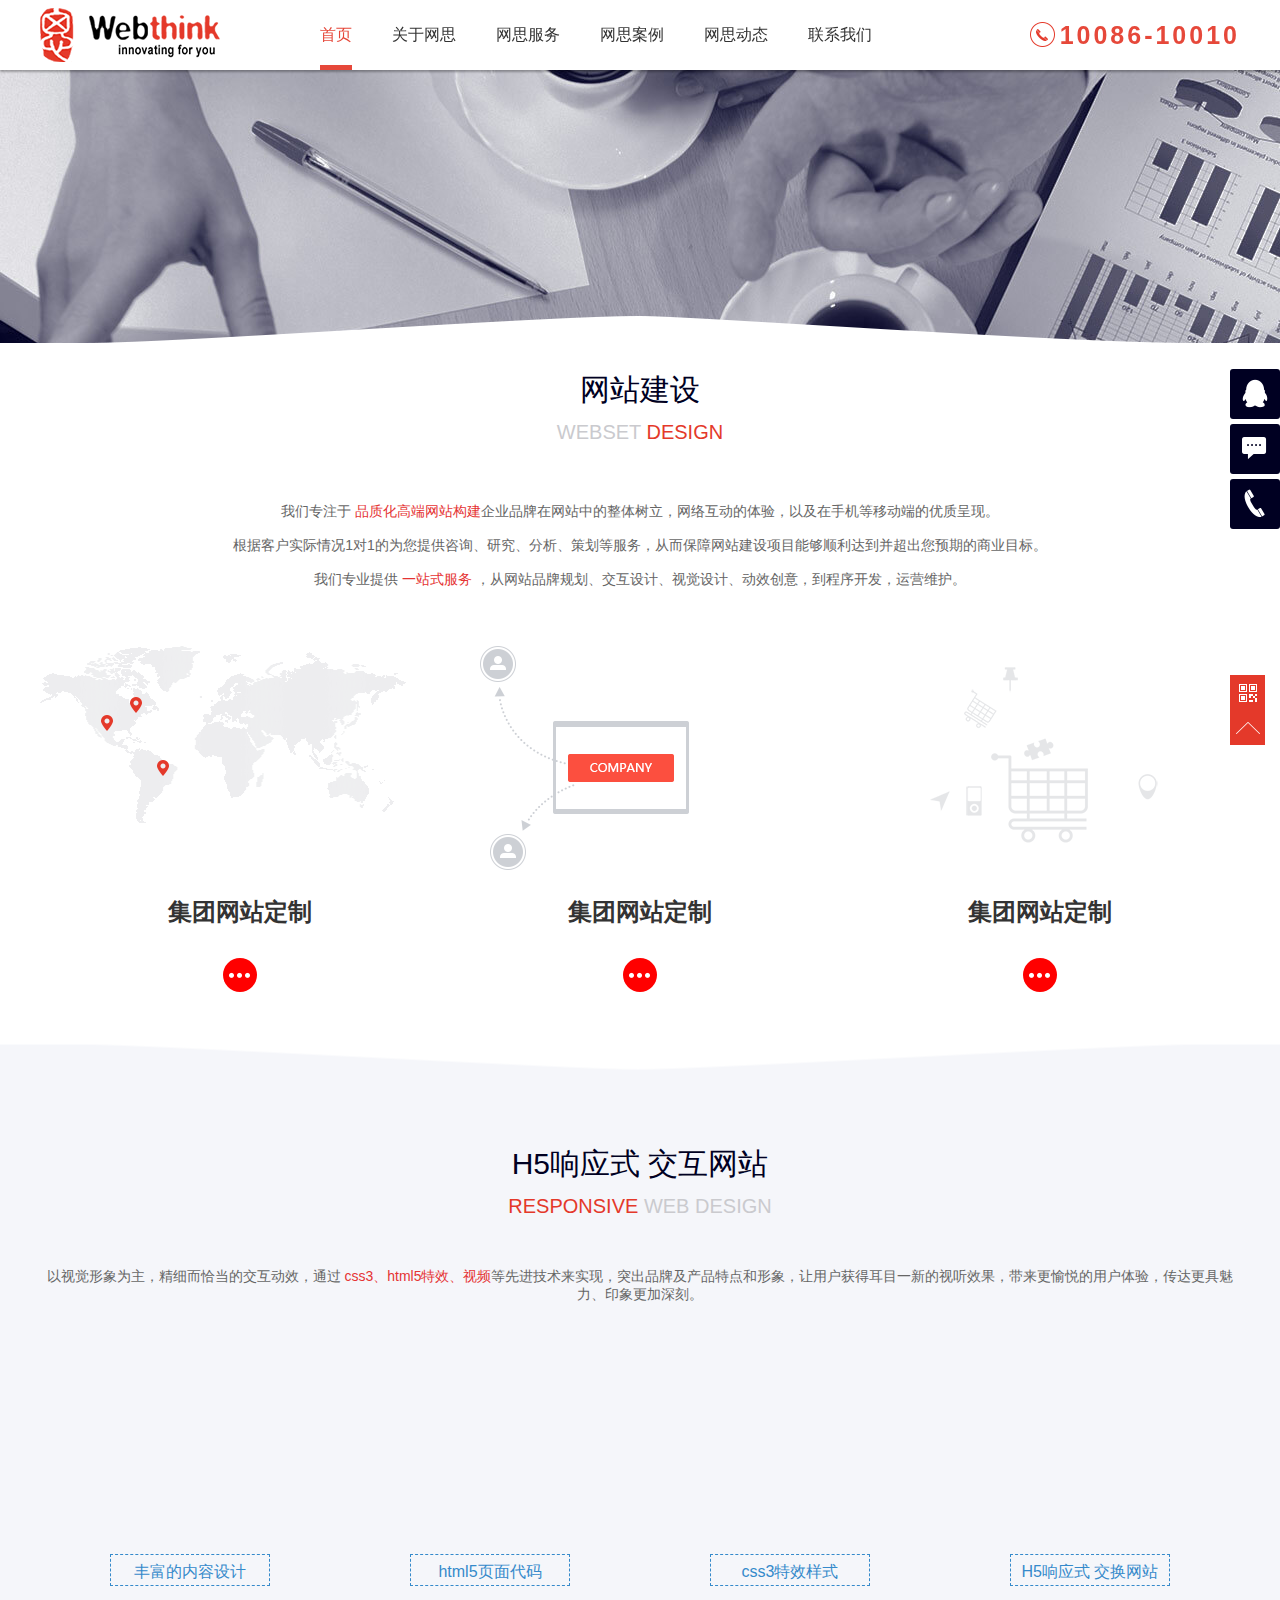
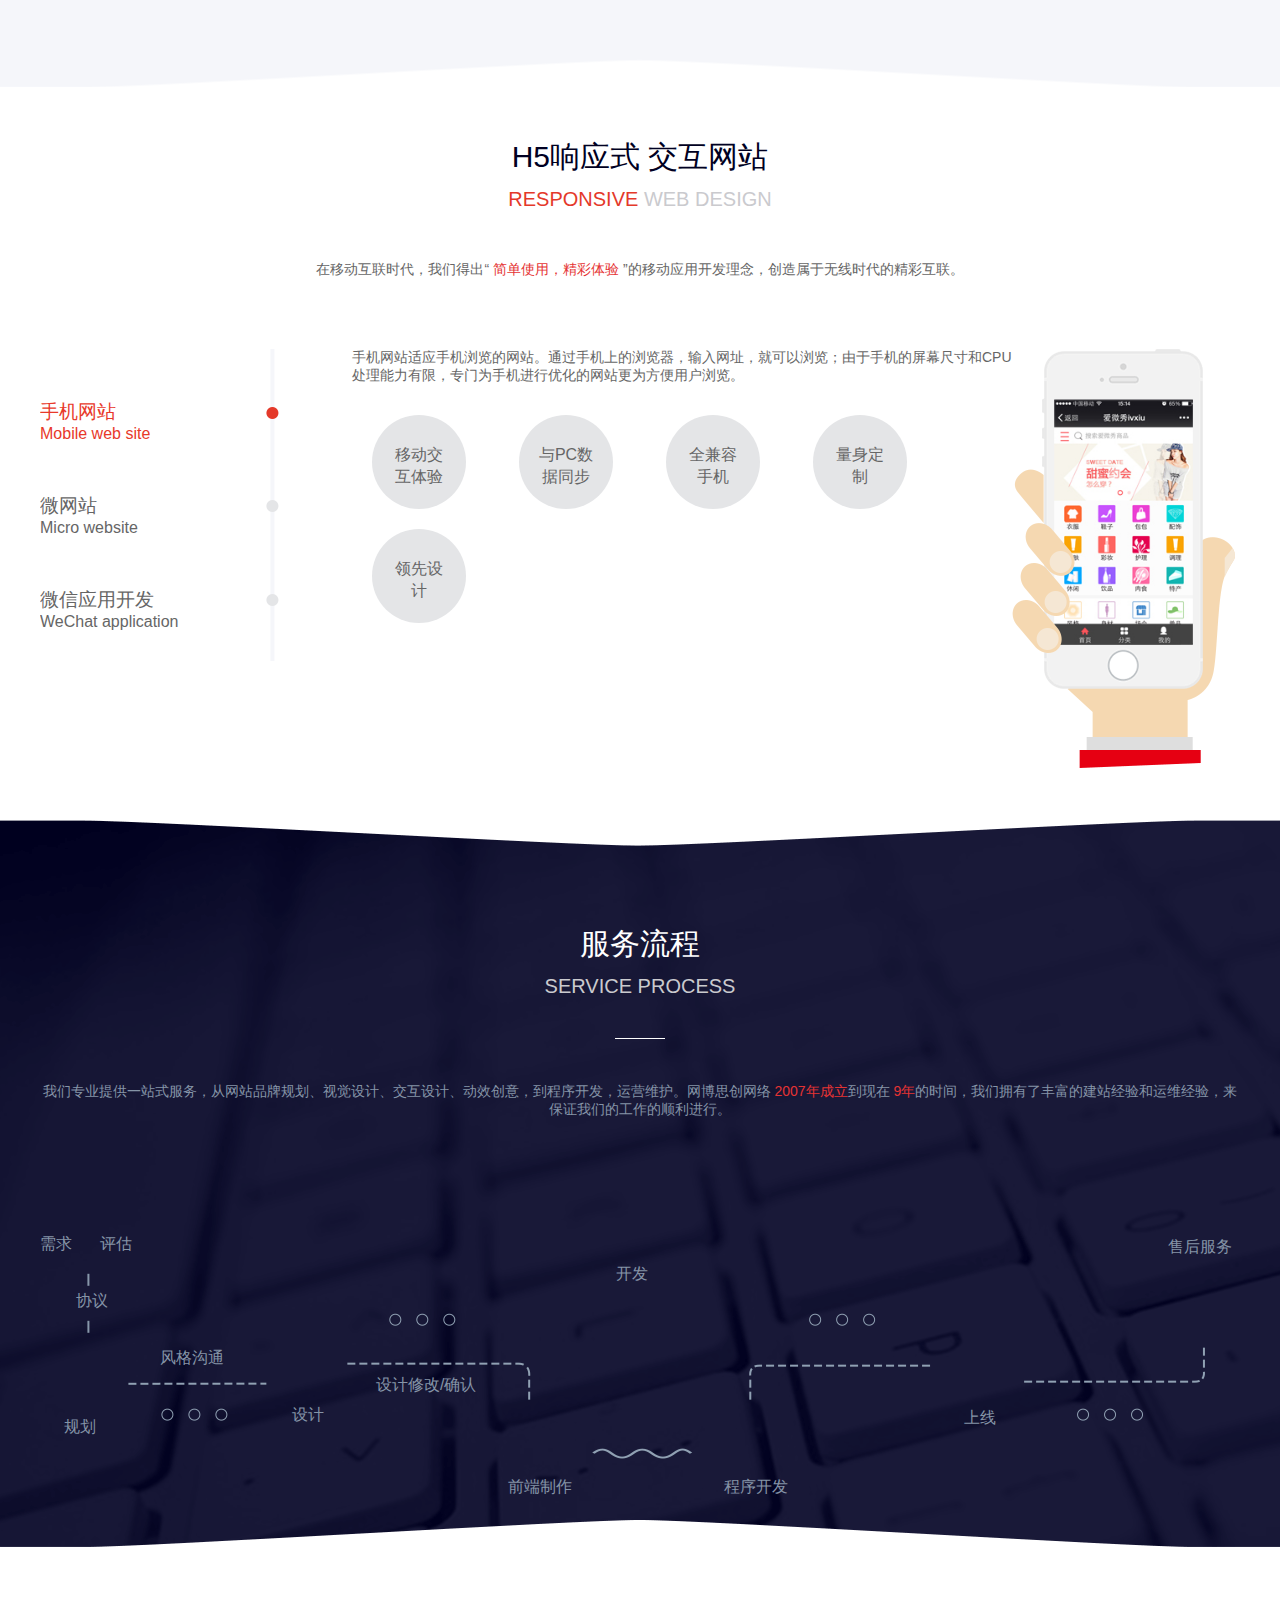
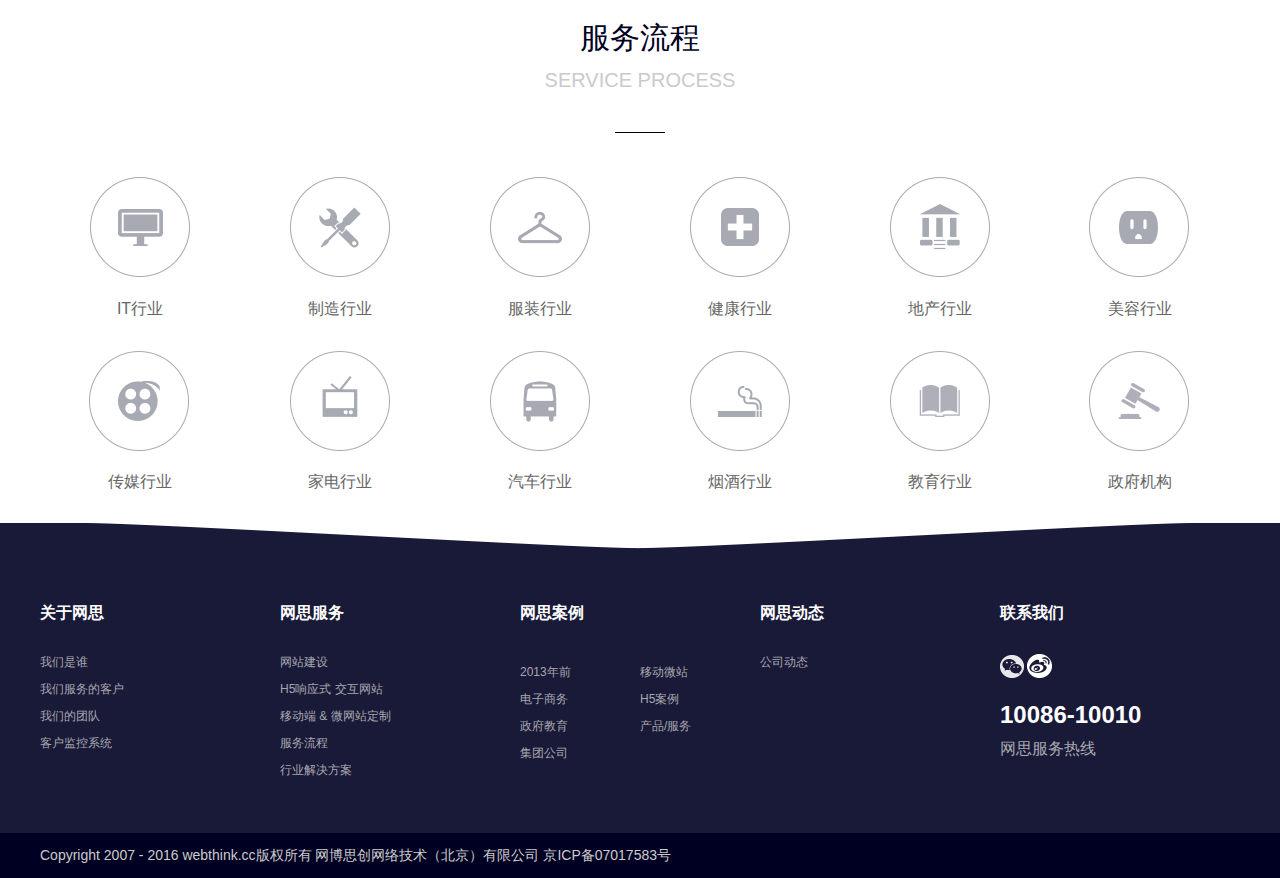
<file: wangsi/wsfuwu.html>
<!DOCTYPE html>
<html>
<head lang="en">
    <meta charset="UTF-8">
    <title></title>
    <link rel="stylesheet" href="css/wsfuwu.css"/>
    <link rel="stylesheet" href="css/animate.min.css"/>
    <link rel="icon" href="img/favicon.ico"/>
    <script src="js/jquery-1.8.3.min.js"> </script>
    <script src="js/wsfuwu.js"></script>
</head>
<body>
<div id="header" style="width: 100%;height: 70px"></div>


<div class="content_one_wrap">
    <div class="content_one_bottom"></div>
</div>


<div class="content_two_wrap">
    <div class="content_BiaoTi">
        <h3>网站建设</h3>
        <p>webset   <span>design</span></p>
    </div>

    <div class="content_two">
        <div class="content_two_text">
            <p>
                我们专注于  <span style="color: #E53333">品质化高端网站构建</span>企业品牌在网站中的整体树立，网络互动的体验，以及在手机等移动端的优质呈现。</p>

            <p>根据客户实际情况1对1的为您提供咨询、研究、分析、策划等服务，从而保障网站建设项目能够顺利达到并超出您预期的商业目标。</p>
            <p>
                我们专业提供 <span style="color:#e53333;">一站式服务 </span>，从网站品牌规划、交互设计、视觉设计、动效创意，到程序开发，运营维护。</p>
        </div>
        
        
        <div class="content_two_ul">
            <ul>
                <li>
                    <div class="content_two_ulli_img1  con_two_img">
                        <img src="img/img2/w1.png" alt=""/>
                        <img src="img/img2/w2.png" alt=""/>
                        <img src="img/img2/w3.png" alt=""/>
                        <img src="img/img2/w4.png" alt=""/>
                        <img src="img/img2/w5.png" alt=""/>
                        <img src="img/img2/w6.png" alt=""/>
                        <img src="img/img2/w7.png" alt=""/>
                        <img src="img/img2/w8.png" alt=""/>
                        <img src="img/img2/w9.png" alt=""/>
                    </div>

                    <div class="content_two_ulli_btn">
                        <h3>集团网站定制</h3>
                        <div class="content_two_btn"></div>

                    </div>

                </li>

                <li>
                    <div class="content_two_ulli_img2 con_two_img">
                        <img src="img/img2/q1.png" alt=""/>
                        <img src="img/img2/q2.png" alt=""/>
                        <img src="img/img2/q3.png" alt=""/>
                        <img src="img/img2/q4.png" alt=""/>
                        <img src="img/img2/q5.png" alt=""/>
                        <img src="img/img2/q6.png" alt=""/>
                    </div>
                    <div class="content_two_ulli_btn">
                        <h3>集团网站定制</h3>
                        <div class="content_two_btn"></div>

                    </div>
                    
                    
                    
                    
                    
                    
                </li>
                
                <li>
                    <div class="content_two_ulli_img3 con_two_img">
                        <img src="img/img2/d1.png" alt=""/>
                        <img src="img/img2/d2.png" alt=""/>
                        <img src="img/img2/d3.png" alt=""/>
                        <img src="img/img2/d4.png" alt=""/>
                        <img src="img/img2/d5.png" alt=""/>
                        <img src="img/img2/d6.png" alt=""/>
                        <img src="img/img2/d7.png" alt=""/>
                        <img src="img/img2/d8.png" alt=""/>
                        <img src="img/img2/d9.png" alt=""/>
                        <img src="img/img2/d10.png" alt=""/>
                        <img src="img/img2/d11.png" alt=""/>
                        <img src="img/img2/d12.png" alt=""/>
                        <img src="img/img2/d13.png" alt=""/>
                        <img src="img/img2/d14.png" alt=""/>
                    </div>


                    <div class="content_two_ulli_btn">
                        <h3>集团网站定制</h3>
                        <div class="content_two_btn"></div>

                    </div>



                </li>
                
                
                
                
            </ul>
            
            
            
            
        </div>




    </div>






</div>


<div class="content_three_wrap">
    <div class="content_three">
    <div class="content_BiaoTi">
        <h3>H5响应式 交互网站</h3>
        <p><span>Responsive</span> Web design</p>
    </div>
     <p class="content_three_text">
         以视觉形象为主，精细而恰当的交互动效，通过 <span style="color: #e53333">css3、html5特效、视频</span>等先进技术来实现，突出品牌及产品特点和形象，让用户获得耳目一新的视听效果，带来更愉悦的用户体验，传达更具魅力、印象更加深刻。</p>

        <div class="content_three_ulli">
            <ul>
                <li>
                    <div class="content_three_ulli_img">
                        <img src="img/img2/n1.png" alt=""/>
                        <img src="img/img2/n2.png" alt=""/>
                        <img src="img/img2/n3.png" alt=""/>
                        <img src="img/img2/n4.png" alt=""/>
                    </div>
                    <div class="content_three_btn">
                        <p>丰富的内容设计</p>
                    </div>
                </li>

                <li>
                    <div class="content_three_ulli_img">
                        <img src="img/img2/n5.png" alt=""/>
                        <img src="img/img2/n6.png" alt=""/>
                    </div>
                    <div class="content_three_btn">
                        <p>html5页面代码</p>
                    </div>
                </li>

                <li>
                    <div class="content_three_ulli_img">
                        <img src="img/img2/n7.png" alt=""/>
                        <img src="img/img2/n8.png" alt=""/>
                        <img src="img/img2/n9.png" alt=""/>
                        <img src="img/img2/n10.png" alt=""/>
                        <img src="img/img2/n11.png" alt=""/>
                        <img src="img/img2/n12.png" alt=""/>
                    </div>
                    <div class="content_three_btn">
                        <p>css3特效样式</p>
                    </div>
                </li>

                <li>
                    <div class="content_three_ulli_img">
                        <img src="img/img2/n13.png" alt=""/>
                        <img src="img/img2/n14.png" alt=""/>
                    </div>
                    <div class="content_three_btn">
                        <p>H5响应式 交换网站</p>
                    </div>
                </li>
            </ul>
        </div>





    </div>
</div>



<div class="content_four_wrap clearfix">
    <div class="content_four">
        <div class="content_BiaoTi">
            <h3>H5响应式 交互网站</h3>
            <p><span>Responsive</span> Web design</p>
        </div>
        <p style="font-size: 14px;color: #666666;text-align: center;margin-top: 50px">
            在移动互联时代，我们得出“ <span style="color: #e53333">简单使用，精彩体验</span> ”的移动应用开发理念，创造属于无线时代的精彩互联。</p>

        <div class="content_four_banner_wrap">
            <div class="content_four_ban_L">
                <ul>
                    <li class="dianjinow">
                        <h3 class="xb xbnow">手机网站</h3>
                        <span>Mobile web site</span>
                    </li>

                    <li>
                        <h3 class="xb">微网站</h3>
                        <span>Micro website</span>
                    </li>

                    <li>
                        <h3 class="xb">微信应用开发</h3>
                        <span>WeChat application</span>
                    </li>
                </ul>
            </div>

            <div class="content_four_ban_cen">
                <div class="content_four_ban_cen_text clearfix now">
                    <p>手机网站适应手机浏览的网站。通过手机上的浏览器，输入网址，就可以浏览；由于手机的屏幕尺寸和CPU处理能力有限，专门为手机进行优化的网站更为方便用户浏览。</p>
                    <ul>
                        <li>
                            <span>移动交互体验</span>
                        </li>

                        <li>
                            <span>与PC数据同步</span>
                        </li>

                        <li>
                            <span>全兼容手机</span>
                        </li>

                        <li>
                            <span>量身定制</span>
                        </li>

                        <li>
                            <span>领先设计</span>
                        </li>
                    </ul>
                </div>

                <div class="content_four_ban_cen_text clearfix">
                    <p>终端以微信为核心载体的微型站点，使其成为移动端的全新信息载体，与微信公众平台无缝对接，展示互动，应有尽用，，让移动网络推广变得更简单。</p>
                    <ul>
                        <li>
                            <span>微官网</span>
                        </li>

                        <li>
                            <span>微信营销</span>
                        </li>

                        <li>
                            <span>微博营销</span>
                        </li>

                        <li>
                            <span>手机展示</span>
                        </li>

                        <li>
                            <span>互动功能</span>
                        </li>
                        <li>
                            <span>数据同步</span>
                        </li>
                    </ul>
                </div>

                <div class="content_four_ban_cen_text clearfix ">
                    <p>针对不同行业，提供更多智能功能的微信基础服务系统平台。同时可以根据您的需求进行高级功能定制与开发。</p>
                    <ul>
                        <li>
                            <span>微信支付</span>
                        </li>

                        <li>
                            <span>微信红包</span>
                        </li>

                        <li>
                            <span>微菜单</span>
                        </li>

                        <li>
                            <span>微会员系统</span>
                        </li>

                        <li>
                            <span>微广告推送</span>
                        </li>
                        <li>
                            <span>微官网</span>
                        </li>
                    </ul>
                </div>
            </div>

            <div class="content_four_ban_R">
                <div class="content_four_ban_cen_R_bg">
                    <img style="position: absolute;z-index: 999" src="img/img2/shou.png" alt=""/>
                    <div class="content_four_ban_shou">

                        <ul>
                            <li><img src="img/img2/centen1.jpg" alt=""/></li>
                            <li><img src="img/img2/centen2.jpg" alt=""/></li>
                            <li><img src="img/img2/centen3.jpg" alt=""/></li>
                        </ul>

                    </div>
                </div>

            </div>








        </div>






    </div>











</div>




<div class="content_five_wrap clearfix">

    <div class="content_five">

        <div class="content_BiaoTi">
            <h3 style="color: white">服务流程</h3>
            <p>service process</p>
            <em style="display: inline-block;width: 50px;height: 1px;background: white;margin: 40px auto"></em>
        </div>
        <div class="content_five_text">
            <p>
                我们专业提供一站式服务，从网站品牌规划、视觉设计、交互设计、动效创意，到程序开发，运营维护。网博思创网络 <span style="color: #e53333">2007年成立</span>到现在 <span style="color:#e53333;">9年</span>的时间，我们拥有了丰富的建站经验和运维经验，来保证我们的工作的顺利进行。</p>

        </div>



        <div class="content_five_liucheng_bg">

            <div class="content_five_liucheng_tb">
                <div class="liucheng_tb1"></div>
                <div class="liucheng_tb2"></div>
                <div class="liucheng_tb3"></div>
                <div class="liucheng_tb4"></div>
                <div class="liucheng_tb5"></div>
                <div class="liucheng_tb6"></div>
                <div class="liucheng_tb7"></div>
            </div>

            <div class="content_five_liucheng_text">
                <span class="s1">需求</span>
                <span class="s2">评估</span>
                <span class="s3">协议</span>
                <span class="s4">规划</span>
                <span class="s5">风格沟通</span>
                <span class="s6">设计</span>
                <span class="s7">设计修改/确认</span>
                <span class="s8">前端制作</span>
                <span class="s9">开发</span>
                <span class="s10">程序开发</span>
                <span class="s11">上线</span>
                <span class="s12">售后服务</span>
            </div>







        </div>



    </div>






</div>



<div class="content_six_wrap clearfix">

    <div class="content_six">
        <div class="content_BiaoTi">
            <h3>服务流程</h3>
            <p>service process</p>
            <em style="display: inline-block;width: 50px;height: 1px;background: black;margin: 40px auto"></em>
        </div>


        <div class="content_six_ul">
            <ul>
                <li  articleId="1">
                    <i class="FangAn"></i>
                    <b>IT行业</b>
                </li>

                <li articleId="2">
                    <i class="FangAn" style="background-position:-214px 0px"></i>
                    <b>制造行业</b>
                </li>

                <li articleId="3">
                    <i class="FangAn" style="background-position:-428px 0px"></i>
                    <b>服装行业</b>
                </li>

                <li articleId="4">
                    <i class="FangAn" style="background-position:-642px 0px"></i>
                    <b>健康行业</b>
                </li>

                <li articleId="5">
                    <i class="FangAn" style="background-position:-856px 0px"></i>
                    <b>地产行业</b>
                </li>

                <li articleId="6">
                    <i class="FangAn" style="background-position:-1070px 0px"></i>
                    <b>美容行业</b>
                </li>

                <li articleId="7">
                    <i class="FangAn" style="background-position:0px -214px"></i>
                    <b>传媒行业</b>
                </li>

                <li articleId="8">
                    <i class="FangAn" style="background-position:-214px -214px"></i>
                    <b> 家电行业</b>
                </li>

                <li articleId="9">
                    <i class="FangAn" style="background-position:-428px -214px"></i>
                    <b>汽车行业</b>
                </li>

                <li articleId="10">
                    <i class="FangAn" style="background-position:-642px -214px"></i>
                    <b>烟酒行业</b>
                </li>

                <li articleId="11">
                    <i class="FangAn" style="background-position:-856px -214px"></i>
                    <b>教育行业</b>
                </li>

                <li articleId="12">
                    <i class="FangAn" style="background-position:-1070px -214px"></i>
                    <b>政府机构</b>
                </li>

            </ul>
        </div>
    </div>
</div>



<div id="fooder" style="width: 100%;height: 355px"></div>







</body>
</html>
</file>
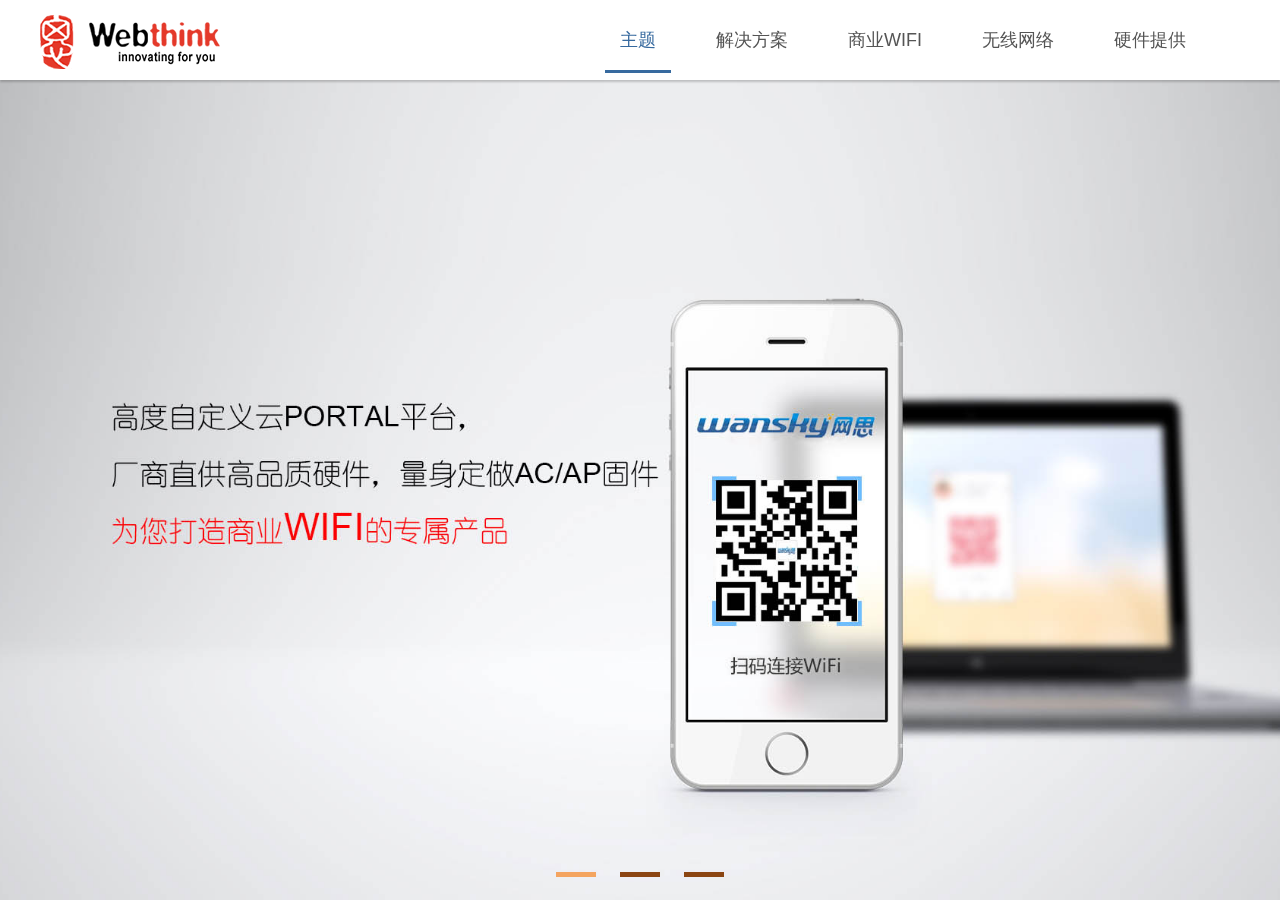
<file: wangsi/wsfw.html>
<!DOCTYPE html>
<html>
<head lang="en">
    <meta charset="UTF-8">
    <title></title>
    <link rel="stylesheet" href="css/wsfw.css"/>
    <link rel="stylesheet" href="css/animate.min.css"/>
    <link rel="icon" href="img/favicon.ico"/>
    <script src="js/jquery-1.8.3.min.js"></script>
    <script src="js/wsfw.js"></script>
</head>
<body>
<div class="header_wrap">

    <div class="header">
        <div class="header_logo" onclick="javascript:window.open('index.html','_self')">
            <img src="img/logo.png" alt=""/>
        </div>

        <div class="header_nav">
            <ul>
                <li class="now1">主题</li>
                <li>解决方案</li>
                <li>商业WIFI</li>
                <li>无线网络</li>
                <li>硬件提供</li>
            </ul>
        </div>
    </div>

</div>
<div class="content_wrap">
    <div class="content">
        <div class="con_xiang con_one">

            <div class="con_one_fixed">

                <div class="xiabiao">
                    <span class="xb now"></span>
                    <span class="xb"></span>
                    <span class="xb"></span>
                </div>
                <ul>
                    <li style="background-image: url(img/field.jpg)"></li>
                    <li style="background-image: url(img/forest.jpg)"></li>
                    <li style="background-image: url(img/frozen-water.jpg)"></li>
                    <li style="background-image: url(img/field.jpg)"></li>
                </ul>
            </div>

        </div>

        <div class="con_xiang con_two" >
            <div class="con_two_img">
                <img src="img/wwww.gif" alt=""/>
            </div>
            <div class="con_two_text">
                <ul>
                    <li>云平台WIFI Portal认证解决方案</li>
                    <li class="con_two_text_li">托管您的WIFI Portal认证服务</li>
                    <li class="con_two_text_li">无需额外部署认证网关，网思云PORTAL认证，为临时布展、连锁机构提供稳定快捷的WIFI Portal认证服务</li>
                    <li class="con_two_text_li">云端PORTAL服务</li>
                </ul>
            </div>
        </div>


        <div class="con_xiang con_three">

            <div class="con_three_img">
                <img src="img/holabg01.png" alt=""/>
            </div>
            <div class="con_two_text con_three_text">
                <ul >
                    <li style="color: white">大型商业WIFI的私有 Portal认证</li>
                    <li class="con_two_text_li">PORTAL/AC/RADIUS/管理平台一体化 <br/>
                        实现PORTAL认证、计费、管理、广告推送
                        <br/>
                        使用网思自有PORTAL/AC/AP或是使用网思PORTAL对接第三方AC/BRAS/交换机
                        <br/>
                        实现上网准入、短信、微信等多种方式认证、广告推送、用户信息收集、粉丝收集
                        <br/>
                        支持百万以上用户量接入</li>
                </ul>
            </div>

        </div>
        <div class="con_xiang con_four">
            <div class="con_four_img">
                <img src="img/apic63181.png" alt=""/>
            </div>
            <div class="con_two_text con_four_text">
                <ul >
                    <li style="color: #E6F9FC">综合无线网络解决方案</li>
                    <li class="con_two_text_li con_four_text_li">多形式PORTAL服务平台，支持各种主流认证方式及计费、管理、广告推送</li>
                    <li class="con_two_text_li con_four_text_li">电信级云AC无线控制器，支持10万AP数量</li>
                    <li class="con_two_text_li con_four_text_li">企业级AC+NAC控制器</li>
                    <li class="con_two_text_li con_four_text_li">多种形式无线AP，适应各种场景</li>
                    <li class="con_two_text_li con_four_text_li">支持对接第三方AC/AP，支持使用网思无线AP</li>
                    <li class="con_two_text_li con_four_text_li">实现上网准入、多种方式认证、行为管理、日志审计</li>
                </ul>
            </div>




        </div>
        <div class="con_xiang con_five">

            <div class="con_five_img">
                <img src="img/apic6318.png" alt=""/>
            </div>
            <div class="con_two_text con_five_text">
                <ul >
                    <li style="color: white">PORTAL/RADIUS/AC/AP硬件工厂直供</li>
                    <li class="con_two_text_li con_five_text_li">基于生产厂家的硬件直供</li>
                    <li class="con_two_text_li con_five_text_li">为合作伙伴提供具备竞争优势的产品和服务</li>
                    <li class="con_two_text_li con_five_text_li">定制LOGO，定制硬件，定制功能</li>
                    <li class="con_two_text_li con_five_text_li">工程商、品牌商首选合作伙伴</li>
                </ul>
            </div>
        </div>

    </div>
</div>


</body>
</html>
</file>
<file: wangsi/css/index.css>
*{
    margin: 0;
    padding: 0;
}
ul{
    list-style: none;
}
a{
    text-decoration: none;
}
body{
    color: #333;
}
.clearfix:after,.clearfix:before{
    content: "";
    display: table;
}
.clearfix:after{
    clear: both;
}

.clearfix{
    zoom:1;
}



/*banenrģ��*/

.banner_DQ{
    width: 100%;
    height: 669px;
    position: relative;
    background: saddlebrown;
    overflow: hidden;
}
.banner_DQ_bottom{
    width: 100%;
    height: 54px;
    background: url("../img/ban_bg.png") no-repeat center;
    position: absolute;
    bottom: -1px;
}
.banner_DQ_btn_wrap{
    width: 1200px;

    left: 50%;
    margin-left: -600px;
    position: absolute;
    height: 50px;
    top: 50%;
    margin-top: -25px;
    z-index: 999;
}
.banner_btn{
    width: 50px;
    height: 50px;
    position: absolute;
    cursor:pointer;

}
.banner_btn_prev{
    left: 0;
    background: url("../img/ban_prev.png") no-repeat;

}
.banner_btn_next{
    right: 0px;
    background: url("../img/ban_next.png") no-repeat;
}
.banner_wrap{
    position: absolute;
    width: 400%;
    height: 669px;
    background: sandybrown;
    left: 0;
}
.banner_img{
    width: 25%;
    height: 669px;
    float: left;

}
.banner_img p{
    display: none;
}
.banner_img_one{
    background: url("../img/banner1.jpg") no-repeat;

}
.banner_img_two{
    background: url("../img/banner2.jpg") no-repeat;

}
.banner_img_therr{
    background: url("../img/banner3.jpg") no-repeat;

}



.banner_content{
    width: 900px;
    background: powderblue;
    margin: 0 auto;
    position: relative;
    top: 50%;
    margin-top: -150px;
    text-align: center;
}
.banner_img_one_con{
    width: 760px;
    height: 205px;
    margin-top: -102px;
    background: url("../img/ban_k.png") no-repeat;
}
.banner_img_one_con :nth-child(1){
    font-size: 22px;
    color: white;
    font-weight: bold;
    margin-top: -5px;
}
.banner_img_one_con :nth-child(2){
    font-size: 71px;
    color: white;
    height: 118px;
    line-height: 118px;
    font-weight: 500;
    margin-top: 5px;
}
.banner_img_one_con :nth-child(3){
    font-size: 24px;
    color: #e4392a;
    padding-top: 25px;
}

.banner_img_two_con{
    width: 840px;
    height: 205px;
    margin-top: -102px;
    background: transparent;
}
.banner_img_two_con :nth-child(1){
    font-size: 58px;
    color: white;
    height: 56px;
    line-height: 56px;
    font-weight: 500;
    margin-bottom: 10px;
}
.banner_img_two_con :nth-child(2){
    font-size: 50px;
    color: #e4392a;
    font-weight: 500;
    padding-top: 0px;
}
.banner_img_two_con :nth-child(3){
    font-size: 16px;
    color: white;
}
.banner_img_two_con :nth-child(4){
    font-size: 14px;
    border-top: 1px solid #d3d3d7;
    width: 149px;
    margin:  0 auto;
    margin-top: 15px;
    line-height: 35px;
    color: white;
}

.banner_img_three_con{
    width: 760px;
    height: 205px;
    margin-top: -102px;
    background: transparent;
}
.banner_img_three_con :nth-child(1){
    font-size: 45px;
    color: white;
    font-weight: 500;
    height: 45px;
    line-height: 45px;
}
.banner_img_three_con :nth-child(2){
    font-size: 69px;
    color: #e4392a;
    border-bottom: 1px solid #e4392a;
    font-weight: 500;
    padding-top: 0;
}
.banner_img_three_con :nth-child(3){
    font-size: 16px;
    line-height: 30px;
    color: white;
    padding-top:20px;
}



/*��˼����ģ��*/


.content_one_wrap{
    width: 100%;
    min-height: 500px;
    background: white;
}
.content_one{
    width: 1200px;
    min-height: 500px;
    /*background: yellowgreen;*/
    margin: 0 auto;
    position: relative;
}

.content_BiaoTi{
    text-align: center;
    /*��ĸ��д*/
    text-transform: uppercase;
}
.content_BiaoTi h3{
    font-size: 30px;
    color: #002;
    font-weight: 500;
    margin-bottom: 10px;
}
.content_BiaoTi p{
    color: #cacace;
    font-size: 20px;
    font-family: Arial;
}
.content_BiaoTi p span{
    color: #e4392a;
}

.content_one_liebiao{
    width: 1200px;
    min-height: 400px;
    /*background: sandybrown;*/
    margin-top: 50px;
}

.content_one_liebiao li{
    width: 19%;
    height: 400px;
    /*background: rosybrown;*/
    text-align: center;
    float: left;
    margin-right: 8%;
}
.content_one_liebiao_tubiao{
    width: 134px;
    height: 134px;
    margin: 0 auto;
    background: url("../img/i_icon1.png") no-repeat;
    margin-bottom: 50px;
    position: relative;
    overflow: hidden;
}
em{
    margin-top: 20px;
    display: inline-block;
    width: 25px;
    border-bottom: 2px solid #333;
    margin-bottom: 30px;
}
.content_one_liebiao p{
    font-size: 14px;
    text-align: left;
    line-height: 24px;
}

.content_one_liebiao_tubiao img{
    position: absolute;
    left: 0;
    top: 0;
}
.content_one_liebiao_tubiao img:nth-child(1){
    display: none;
}
.content_one_liebiao_tubiao img:nth-child(2){
    top: -100px;
    transition: 0.3s;
}
.content_one_liebiao li:hover .content_one_liebiao_tubiao img:nth-child(1){
    display: block;
}
.content_one_liebiao li:hover .content_one_liebiao_tubiao img:nth-child(2){
    top: 0px;
}
.content_one_liebiao li:hover .content_one_liebiao_text{
    text-decoration: underline;
}




/*��˼����ģ��*/

.content_two_wrap{
    width: 100%;
    height: 767px;
    background: url("../img/bg_1.png") no-repeat;
    background-position: center;
}
.content_two{
    width: 1200px;
    min-height: 500px;
    margin: 0 auto;
    margin-top: 70px;
}

.content_two_liebiao{
    width: 1200px;
    margin-top: 50px;
}
.content_two_liebiao li{
    width: 21%;
    padding: 0 15px;
    position: relative;
    overflow: hidden;
    float: left;
    margin-right: 18px;
    margin-bottom: 15px;
    /*margin-top: 15px;*/
}
.content_two_liebiao li>img{
    width: 100%;
}
.ZheZhaoCeng{
    width: 90%;
    height: 98%;
    position: absolute;
    top: -99%;
    background: url("../img/alpha_red_80.png");
    transition: 0.3s;

}
.ZheZhaoCeng img{
    position: absolute;
    left: 50%;
    margin-left: -40px;
    top: 20%;
}
.ZheZhaoCeng p{
    text-align: center;
    margin-top: 50%;
    color: #fff;
}
.content_two_liebiao li:hover .ZheZhaoCeng{
    top:0;
}


.lianjie{
    width: 60px;
    height: 60px;
    margin: 0px auto;
    background: black;
    border-radius: 50%;
    position: relative;
    margin-top: 20px;
}
.lianjie:hover{
    background: #E4392A;
}
.lianjie img{
    position: absolute;
    top: 50%;
    margin-top: -10px;
    left: 50%;
    margin-left: -10px;
}


/*<!--��˼��̬ģ��-->*/

.content_three_wrap{
    width: 100%;
    height: 675px;
    background: url("../img/bg_2.png") no-repeat center;
}
.content_three{
    width: 1200px;
    height: 605px;
    margin: 0 auto;
    margin-top: 70px;
}

.content_three_liebiao{
    width: 1200px;
    position: relative;
    margin-top: 60px;
}
.content_three_text{
    font-size: 14px;
    text-align: center;
    padding-left: 25px;
    padding-right: 30px;
}
.content_three_liebiao li{
    width: 22%;
    height: 295px;
    position: relative;
    float: left;
    margin-right: 48px;
    overflow: hidden;
}
.con_three_text_time{
    width: 55px;
    height:51px;
    padding: 15px 8px;
    border: 1px solid white;
    border-radius: 5px;
    font-size: 14px;
    color: white;
}
.con_three_text_time p:nth-child(1){
    font-size: 20px;
}
.content_three_text h3{
    font-size: 14px;
    font-weight: 800;
    padding: 20px 0px;
    color: white;
}

.content_three_text>p{
    font-size: 12px;
    text-align: left;
    line-height: 20px;
    color: #bbbbbe;
}
.content_three_text_jiantou{
    width: 35px;
    height: 36px;
    position: absolute;
    bottom: 10px;
    background: url("../img/more1.png") no-repeat center;
}
.content_three_hover{
    position: absolute;
    top: 0px;
    width: 100%;
    height: 100%;
}

.content_three_hover_top{
    width: 100%;
    height: 50%;
    position: relative;
    top: -50%;
    transition: .2s;
}
.content_three_hover_top img{
    width: 100%;
    height: 100%;
}
.content_three_hover_bottom{
    width: 100%;
    height: 50%;
    background: #000022;
    padding: 10px 23px;
    box-sizing: border-box;
    position: relative;
    top: 50%;
    transition: .2s;
}
.content_three_hover_bottom h3{
    font-size: 14px;
    font-weight: 800;
    padding: 20px 0px;
    color: white;
    text-align: center;
}
.content_three_hover_bottom p{
    font-size: 12px;
    text-align: left;
    line-height: 20px;
    color: #bbbbbe;
}
.content_three_liebiao li:hover .content_three_hover_top{
    top: 0%;
}
.content_three_liebiao li:hover .content_three_hover_bottom{
    top: 0%;
}
.content_three_btn{
    width: 200px;
    height: 50px;
    border: 1px solid white;
    border-radius: 5px;
    color: white;
    text-align: center;
    line-height: 50px;
    margin: 0 auto;
    margin-top: 50px;
    font-size: 20px;
}
.content_three_btn:hover{
    background: #e4392a;
}



/*��ϵ����*/


.content_four_wrap{
    width: 100%;
    min-height: 530px;
    overflow: hidden;
    margin-bottom: 60px;

    background: white;
}
.content_four{
    width: 1200px;
    /*background: yellowgreen;*/
    margin: 0 auto;
    margin-top: 80px;
}
.content_four_L{
    width: 38%;
    height: 300px;
    /*background: sandybrown;*/
    float: left;
    margin-top: 50px;
    font-size: 16px;
}
.content_four_R{
    width: 62%;
    /*background: powderblue;*/
    float: right;
    margin-top: 50px;
}
.content_four_L p:nth-child(1){
    width: 100%;
    height: 30px;
    line-height: 34px;
    padding-left: 65px;
    box-sizing: border-box;
    background: url("../img/i_icon2.png") no-repeat 0px 0px ;
    font-size: 14px;
}
.content_four_L p:nth-child(2){
    width: 100%;
    min-height: 50px;
    padding-left: 65px;
    box-sizing: border-box;
    background: url("../img/i_icon2.png") no-repeat 0px -74px;
    margin-top: 40px;


}
.content_four_L p:nth-child(2) a{
    color: #333333;
    font-size: 14px;
    line-height: 30px;
}
.biaodan>div>input{
    height: 33px;
    border: 1px solid #6d6d88;
    padding: 0 10px ;
    margin-bottom: 15px;
    box-sizing: border-box;
}
.input-name{
    width: 48%;
    float: left;
}
.input-tel{
    width: 48%;
    float: right;
}
.biaodan textarea{
    width: 100%;
    height: 98px;
    margin-bottom: 15px;
    border: 1px solid #6d6d88;
}
.tijiao_btn{
    width: 100%;
    height: 40px;
    line-height: 40px;
    color: white;
    text-align: center;
    background-color: #63637f;
    border: 0;
    font-size: 16px;
    margin-top: 10px;
}
.ditu_wrap_zhankai{
    width: 100%;
    height: 107px;
    background: url("../img/map_s.png") no-repeat center;
    position: absolute;
}
.ditu_wrap_guanbi{
    position: relative;
    display: none;
    top: 100px;
}
.ditu_zzc{
    width: 100%;
    height: 54px;
    position: absolute;
    top: 0;
    z-index: 999;
    background: url("../img/ban_bg_top.png") no-repeat;
    margin: 0 auto;
    background-position: center;
}
.ditu_guanbi{
    width: 112px;
    height: 48px;
    margin: 0 auto;
    margin-top: 51px;
    cursor:pointer;
    background: url("../img/map_down.png") no-repeat;
}
.ditu_zhankai{
    width: 150px;
    height: 90px;
    background: yellowgreen;
    margin: 0 auto;
    text-align: center;
    line-height: 125px;
    font-size: 25px;
    color: white;
    cursor:pointer;
    background: url("../img/arr1.jpg") no-repeat center top;
}
.map_bg{
    width: 100%;
    position: absolute;
    bottom: 0px;
    height: 30px;
    background: url("../img/map_bg2.png") no-repeat center;
}
#map{
    /*position: absolute;*/
}
</file>
<file: wangsi/css/fooder.css>
*{
    margin: 0;
    padding: 0;
}
ul{
    list-style: none;
}
a{
    text-decoration: none;
}

.bottom_wrap{
    width: 100%;
    min-height: 355px;
    background: url("../img/fd_bg.png") no-repeat center;
    overflow: hidden;
}

.bottom{
    width: 1200px;
    height: 230px;
    margin: 0 auto;
    margin-top: 80px;
}
.bottom dl{
    float: left;
    width: 20%;

}
.bottom dl dt{
    font-size: 16px;
    font-weight: 600;
    color: white;
}
.bottom_text{
    margin-top: 30px;
}
.bottom_text li{
    font-size: 12px;
    margin-top: 10px;
    color: #a8a8af;
}
.bottom_text_teshu li{
    width: 50%;
    float: left;
}
.bottom_lianxiwomen li:nth-child(2){
    margin-top: 20px;
    padding-bottom: 15px;
    font-size: 24px;
    color: white;
}

.bottom_lianxiwomen li:nth-child(3){
    margin-top: -5px;
    font-size: 16px;
}
.weixin_ewm{
    cursor:pointer;
}
.weixin_ewm_div{
    position: absolute;
    width: 141px;
    height: 0px;
    top: 0px;
    left: -145px;
    background: url("../img/ewm.jpg") no-repeat;
    transition: .3s;
}

.bottom_fd_wrap{
    width: 100%;
    height: 45px;
    background: #000022;
}
.bottom_fd{
    width: 1200px;
    margin: 0 auto;
    height: 45px;
    background: #000022;
    line-height: 45px;

}
.bottom_fd p,a{
    color: #cccccc;
    font-size: 14px;
}
</file>
<file: wangsi/css/index-top.css>
*{
    margin: 0;
    padding: 0;
}
body{
    font-family: "Antenna-Bold", Arial, Helvetica, "Microsoft YaHei", "΢���ź�", "STXihei", "����ϸ��", "SimSun", "����", sans-serif;
}
ul{
    list-style: none;
}
a{
    text-decoration: none;
}
.header_wrap{
    width: 100%;
    height: 70px;
    position: fixed;
    z-index: 9999;
    background: white;
    transition: 0.5s;
    box-shadow: 0px 2px 2px rgba(0, 0, 0, .3);
}
.header{
    width: 1200px;
    height: 70px;
    /*background: yellowgreen;*/
    left: 50%;
    margin-left: -600px;
    position: absolute;

}
.logo{
    position: relative;
    top: 8px;
    float: left;
}

.header_nav{
    float: left;
    height: 70px;
    margin-left: 80px;
    position: relative;
}
.header_nav ul{
    width: 700px;

    position: absolute;
}
.header_nav ul li{
    float: left;
    /*margin-left: 10px;*/
    height: 60px;
    padding: 0px 20px;
    line-height: 70px;
    color: #333333;
}
/*.header_nav ul li:hover{*/
    /*color: #E6483A ;*/
/*}*/
.gang{
    width: 32px;
    height: 5px;
    background: #E6483A;
    position: absolute;
    bottom: 0px;
    left: 20px;
}
.now1{
    color: #E6483A !important;
}
.now2{
    color: #E6483A !important;
}
.header_tel{
    float: right;
    width: 250px;
    height: 70px;
    line-height: 70px;
    /*background: powderblue;*/
    text-align: right;
}
.JLT{
    display: inline-block;
    width: 30px;
    height: 30px;
    background: url("../img/tel_bg.png") no-repeat;
    vertical-align: middle;
}

.header_tel p{
    font-weight: bold;
    color: #E6483A;
    font-size: 25px;
    letter-spacing:3px;
}

.CeBianLan{
    width: 50px;
    height: 162px;
    position: fixed;
    top: 50%;
    margin-top: -81px;
    right: 0px;
    z-index: 999;
}

.cbl_one{
    width: 50px;
    height: 50px;
    background: #000022;
    border-radius: 3px;
    position: absolute;
    right: 0;
    transition:  .3s;
    overflow: hidden;
    line-height: 50px;
    padding-left: 20px;
    box-sizing: border-box;
    color: white;
}
.cbl_one p{
    position: absolute;
}

@keyframes suofang{
    0%{
        transform: scale(1);
    }
    50%{
        transform: scale(0.5);
    }
    100%{
        transform: scale(1);
    }
}
.cbl_one_img{
    float: right;
}
.cbl_one:hover .cbl_one_img{
    animation: suofang .3s;
}


.CeBianLan2{
    width: 35px;
    height: 70px;
    background: saddlebrown;
    position: fixed;
    top: 75%;
    right: 15px;
    z-index: 999;
}
.cbl_two{
    width: 35px;
    height: 35px;
    background:#e4392a url("../img/r_icon1.png") no-repeat center;
}
.cbl_three{
    background:#e4392a url("../img/r_icon2.png") no-repeat center;
}

.cbl_two:hover{
    background:#000022 url("../img/r_icon1.png") no-repeat center;
}
.cbl_three:hover{
    background:#000022 url("../img/r_icon2.png") no-repeat center;
}

.cbl_two_ewm{
    width: 141px;
    height: 0px;
    background: url("../img/ewm.jpg") no-repeat;
    position: absolute;
    top: -70px;
    left: -150px;
}
</file>
<file: wangsi/css/lianxi.css>
*{
    margin: 0;
    padding: 0;
}
ul{
    list-style: none;
}
a{
    text-decoration: none;
}





.content_one{
    width: 100%;
    height: 300px;
    position: relative;
    background: url("../img/cen2.jpg") no-repeat no-repeat center;
}
.content_one_bottom{
    width: 100%;
    height: 54px;
    background: url("../img/ban_bg.png") no-repeat center;
    position: absolute;
    bottom: 0px;
}


.content_BiaoTi{
    text-align: center;
    /*��ĸ��д*/
    text-transform: uppercase;
}
.content_BiaoTi h3{
    font-size: 30px;
    color: #002;
    font-weight: 500;
    margin-bottom: 10px;
}
.content_BiaoTi p{
    color: #cacace;
    font-size: 20px;
    font-family: Arial;
}
.content_BiaoTi p span{
    color: #e4392a;
}


.content_four_wrap{
    width: 100%;
    min-height: 530px;
    overflow: hidden;
    background: white;
    padding-bottom: 50px;
}
.content_four{
    width: 1200px;
    /*background: yellowgreen;*/
    margin: 0 auto;
    margin-top: 80px;
}
.content_four_L{
    width: 38%;
    height: 300px;
    /*background: sandybrown;*/
    float: left;
    margin-top: 50px;
    font-size: 16px;
}
.content_four_R{
    width: 62%;

    /*background: powderblue;*/
    float: right;
    margin-top: 50px;
}
.content_four_L p:nth-child(1){
    width: 100%;
    height: 30px;
    line-height: 34px;
    padding-left: 65px;
    box-sizing: border-box;
    background: url("../img/i_icon2.png") no-repeat 0px 0px ;
    font-size: 14px;
}
.content_four_L p:nth-child(2){
    width: 100%;
    min-height: 50px;
    padding-left: 65px;
    box-sizing: border-box;
    background: url("../img/i_icon2.png") no-repeat 0px -74px;
    margin-top: 40px;


}
.content_four_L p:nth-child(2) a{
    color: #333333;
    font-size: 14px;
    line-height: 30px;
}
.biaodan>div>input{
    height: 33px;
    border: 1px solid #6d6d88;
    padding: 0 10px ;
    margin-bottom: 15px;
    box-sizing: border-box;
}
.input-name{
    width: 48%;
    float: left;
}
.input-tel{
    width: 48%;
    float: right;
}
.biaodan textarea{
    width: 100%;
    height: 98px;
    margin-bottom: 15px;
    border: 1px solid #6d6d88;
}
.tijiao_btn{
    width: 100%;
    height: 40px;
    line-height: 40px;
    color: white;
    text-align: center;
    background-color: #63637f;
    border: 0;
    font-size: 16px;
    margin-top: 10px;
}
.ditu_wrap_zhankai{
    width: 100%;
    height: 107px;
    background: url("../img/map_s.png") no-repeat center;
    position: absolute;
}
.ditu_wrap_guanbi{
    position: relative;
    display: none;
    top: 100px;
}
.ditu_zzc{
    width: 100%;
    height: 54px;
    position: absolute;
    top: 0;
    z-index: 999;
    background: url("../img/ban_bg_top.png") no-repeat center;
}
.ditu_guanbi{
    width: 112px;
    height: 48px;
    margin: 0 auto;
    margin-top: 51px;
    cursor:pointer;
    background: url("../img/map_down.png") no-repeat;
}
.ditu_zhankai{
    width: 150px;
    height: 90px;
    background: yellowgreen;
    margin: 0 auto;
    text-align: center;
    line-height: 125px;
    font-size: 25px;
    color: white;
    cursor:pointer;
    background: url("../img/arr1.jpg") no-repeat center top;
}
.map_bg{
    width: 100%;
    position: absolute;
    bottom: 0px;
    height: 30px;
    background: url("../img/map_bg2.png") no-repeat center;
}
#map{
    /*position: absolute;*/
}
</file>
<file: wangsi/css/wsfuwu.css>
*{
    margin: 0;
    padding: 0;
}
ul{
    list-style: none;
}
a{
    text-decoration: none;
}
.clearfix:after,.clearfix:before{
    content: "";
    display: table;
}
.clearfix:after{
    clear: both;
}

.clearfix{
    zoom:1;
}


.content_one_wrap{
    width: 100%;
    height: 300px;
    background: url("../img/img2/a2.jpg") no-repeat center;
    position: relative;

}
.content_one_bottom{
    width: 100%;
    height: 54px;
    background: url("../img/ban_bg.png") no-repeat center;
    position: absolute;
    bottom: 0px;
}


.content_BiaoTi{
    text-align: center;
    /*��ĸ��д*/
    text-transform: uppercase;
}
.content_BiaoTi h3{
    font-size: 30px;
    color: #002;
    font-weight: 500;
    margin-bottom: 10px;
}
.content_BiaoTi p{
    color: #cacace;
    font-size: 20px;
    font-family: Arial;
}
.content_BiaoTi p span{
    color: #e4392a;
}


.content_two_wrap{
    padding-bottom: 50px;
}
.content_two{
    width: 1200px;
    min-height: 500px;
    margin: 0 auto;
    margin-top: 50px;
}
.content_two_text{
    text-align: center;
    font-size: 14px;
    color: #666666;
    padding-bottom: 50px;
    line-height: 34px;
}
.content_two_ul ul li{
    width: 33.333%;
    text-align: center;
    float: left;
}
.con_two_img{
    position: relative;
    height: 200px;
}
.con_two_img img{
    position: absolute;
    top: 0;
    left: 0;
    opacity: 0;
    transition: 0.5s;
}
.content_two_ulli_btn{
    margin-top: 50px;
}
.content_two_ulli_btn h3{
    font-size: 24px;
    color: #333;
}
.content_two_btn{
    width: 34px;
    height: 34px;
    border-radius: 50%;
    background: red url("../img/img2/disc2.png") no-repeat center;
    margin: 0 auto;
    margin-top: 30px;
    cursor: pointer;
}
.content_two_btn:hover{
    opacity: 0.6;
}
.content_two_ulli_img2{
    margin-left: 40px;
    margin-right: 13px;
}
.content_two_ulli_img3{
    margin-left: 90px;
    margin-right: 0px;
}




.content_three_wrap{
    width: 100%;
    height: 643px;
    background: url("../img/bg_4.png") no-repeat center;
    overflow: hidden;
}
.content_three{
    width: 1200px;
    min-height: 600px;
    margin: 0 auto;
    margin-top: 100px;
}
.content_three_text{
    text-align: center;
    font-size: 14px;
    color: #666666;
    margin-top: 50px;
}
.content_three_ulli{
    margin-top: 50px;
}

.content_three_ulli ul li{
    width: 25%;
    min-height: 200px;
    float: left;
    padding: 0px 70px;
    box-sizing: border-box;
}
.content_three_ulli_img{
    position: relative;
    height: 200px;
}
.content_three_ulli_img img{
    position: absolute;
    top: 0;
    left: 0;
    opacity: 0;
    transition: 0.5s;
}

.content_three_btn{
    padding: 0px 0px;
    height: 30px;
    border: 1px dashed #358acb;
    text-align: center;
    line-height: 33px;
    color: #358acb;
}




.content_four_wrap{
    width: 100%;
    min-height: 600px;
    padding-bottom: 50px;
}
.content_four{
    width: 1200px;
    min-height: 600px;
    margin: 0 auto;
    margin-top: 50px;
}
.content_four_banner_wrap{
    width: 1200px;
    min-height: 400px;
    margin-top: 70px;
}

.content_four_ban_L{
    width: 20%;
    height: 400px;

    float: left;
    padding-right: 1%;
}
.content_four_ban_L ul{
    overflow: hidden;
    background: url("../img/img2/line3.png") repeat-y 230px top;
}
.content_four_ban_L ul li{
    font-weight: normal;
    color: #666666;
    margin-bottom: 30px;
    margin-top: 50px;
}
.content_four_ban_L ul li:hover{
    color: #E8392A;
}
.xb{
    font-weight: normal;
    background: url("../img/img2/circle.png") no-repeat right;
}
.xbnow{
    background: url("../img/img2/circle1.png") no-repeat right;
}
.xbnow2{
    background: url("../img/img2/circle1.png") no-repeat right;
}
.dianjinow{
    color: #E8392A !important;
}





.content_four_ban_cen{
    width: 50%;
    height: 400px;
    padding: 0 5%;
    float: left;
    position: relative;
}
.content_four_ban_cen_text{
    position: absolute;
    display: none;
}
.now{
    display: block;
}
.content_four_ban_cen_text ul{
    margin-top: 30px;
}
.content_four_ban_cen_text p{
    font-size: 14px;
    color: #666666;
}
.content_four_ban_cen_text ul li{
    width: 94px;
    height: 94px;
    border-radius: 50%;
    padding: 4px 19px;
    box-sizing: border-box;
    background: #E4E5E7;
    line-height: 22px;
    margin: 0px 33px 20px 20px;
    float: left;
    color: #666666;
}
.content_four_ban_cen_text ul li span{
    text-align: center;
    margin-top: 25px;
    display: inline-block;
}



.content_four_ban_R{
    width: 19%;
    height: 400px;
    float: left;
}

.content_four_ban_cen_R_bg{
    width: 223px;
    height: 419px;
    position: relative;
}
.content_four_ban_shou{
    width: 140px;
    height: 247px;
    background: sandybrown;
    position: relative;
    top: 50px;
    left: 42px;
    overflow: hidden;
}
.content_four_ban_shou ul{
    width:420px;
    position: relative;
    left: 0px;
}
.content_four_ban_shou ul li{
    width: 140px;
    height: 247px;
    float: left;
    position: relative;
}
.content_four_ban_shou ul li img{
    width: 100%;
    height: 100%;
}




.content_five_wrap{
    width:100%;
    min-height: 769px;
    background: url("../img/img2/bg_5.png") no-repeat center;
}
.content_five{
    width: 1200px;
    min-height: 600px;
    margin: 0 auto;
    margin-top: 125px;
}
.content_five_text{
    font-size: 14px;
    text-align: center;
    color: #8594A7;
}

.content_five_liucheng_bg{
    width: 1200px;
    height: 300px;
    background: url("../img/img2/process_bg.png") no-repeat center;
    margin-top: 100px;
    position: relative;
}

.content_five_liucheng_tb div{
    position: absolute;
    opacity: 0;
    transition: 0.5s;
}
.liucheng_tb1{
    width: 60px;
    height: 61px;
    background: url("../img/img2/r1.png") no-repeat;
    top: 43%;
    left: 1%;
}
.liucheng_tb2{
    width: 57px;
    height: 57px;
    background: url("../img/img2/r2.png") no-repeat;
    top: 42%;
    left: 20%;
}
.liucheng_tb3{
    width: 62px;
    height: 56px;
    background: url("../img/img2/r3.png") no-repeat;
    top: 66%;
    left: 39%;
}
.liucheng_tb4{
    width: 86px;
    height: 86px;
    background: url("../img/img2/r4.png") no-repeat;
    top: 28%;
    left: 46%;
}
.liucheng_tb5{
    width: 63px;
    height: 59px;
    background: url("../img/img2/r5.png") no-repeat;
    top: 65%;
    left: 57%;
}
.liucheng_tb6{
    width: 51px;
    height: 51px;
    background: url("../img/img2/r6.png") no-repeat;
    top: 43%;
    left: 76%;
}
.liucheng_tb7{
    width: 68px;
    height: 63px;
    background: url("../img/img2/r7.png") no-repeat;
    top: 17%;
    left: 94%;
}
.content_five_liucheng_text span{
    position: absolute;
    color: #8594A7;
}
.s1{ top: 5%;  left: 0%;  }
.s2{ top: 5%;  left: 5%;  }
.s3{ top: 24%;  left: 3%;  }
.s4{ top: 66%;  left: 2%;  }
.s5{ top: 43%;  left: 10%;  }
.s6{ top: 62%;  left: 21%;  }
.s7{ top: 52%;  left: 28%;  }
.s8{ top: 86%;  left: 39%;  }
.s9{ top: 15%;  left: 48%;  }
.s10{ top: 86%;  left: 57%;  }
.s11{ top: 63%;  left: 77%;  }
.s12{ top: 6%;  left: 94%;  }



.content_six_wrap{
    width: 100%;
    min-height: 550px;
}
.content_six{
    width: 1200px;
    min-height: 500px;
    margin: 0 auto;
    margin-top: 50px;
}

.content_six_ul ul li{
    width: 16.666%;
    text-align: center;
    position: relative;
    height: 143px;
    float: left;
    margin-bottom: 30px;
}
.FangAn{
    display: inline-block;
    width: 102px;
    height: 102px;
    margin: 0 auto;
    position: relative;
    top: 0;
    background: url("../img/img2/icon_solution.png") no-repeat 0px 0px;
}
.nnow{
    background: url("../img/img2/icon_solution_h.png") no-repeat;
}
.content_six_ul b{
    width: 100%;
    text-align: center;
    position: absolute;
    left: 0;
    bottom: 0;
    font-weight: normal;
    color: #666666;
}
</file>
<file: wangsi/css/wsfw.css>
*{
    margin: 0;
    padding: 0;
}
ul{
    list-style: none;
}
a{
    text-decoration: none;
}
body{
    font-family: "Antenna-Bold", Arial, Helvetica, "Microsoft YaHei", "΢���ź�", "STXihei", "����ϸ��", "SimSun", "����", sans-serif;
    font-size: 14px;
}

.header_wrap{
    width: 100%;
    height: 80px;
    box-sizing: border-box;
    /*border-bottom: 1px solid black;*/
    box-shadow: 0px 2px 2px rgba(0, 0, 0, 0.2);
    z-index: 9999;
    position: relative;
    /*background: yellowgreen;*/

}
.header{
    width: 1200px;
    height: 80px;
    margin: 0 auto;
    /*background: powderblue;*/
    overflow: hidden;
}
.header_logo{
    margin-top: 15px;
    float: left;
}
.header_nav{
    float: right;
    width: 650px;
    height: 80px;
    line-height: 80px;
}
.header_nav li{
    float: left;
    padding: 0px 15px;
    margin: 0px 15px;
    font-size: 18px;
    color: #555555;
    height: 70px;
    cursor: pointer;

}
.header_nav li:hover{
    color: #376A9F;
}

.now1{
    border-bottom: 3px solid #376A9F;
    color: #376A9F!important;
}

.content_wrap{
    position: relative;
    overflow: hidden;
}
.con_xiang{
    font-size: 50px;
    text-align: center;
    width: 100%;
    position: relative;
}
.content{
    position: absolute;
    width: 100%;
    top: 0;
    left: 0;


}



/*��һ��*/
.con_one{
    background: sandybrown;
}
.con_one_fixed ul{
    width: 400%;
    position: relative;
    left: 0;
}
.con_one_fixed ul li{
    width: 25%;
    height: 558px;
    background-size: cover;
    background-position: center;
    float: left;

}
.con_one_fixed{
    width: 100%;
    height: 100%;
    position: fixed;
    overflow: hidden;
    bottom: -80px;
}
.con_one{
    position: relative;
}
.xiabiao{
    width: 200px;
    height: 50px;
    /*background: yellowgreen;*/
    position: absolute;
    left: 50%;
    margin-left: -100px;
    bottom: 99px;
    z-index: 999;
}
.xb{
    display: inline-block;
    width: 40px;
    height: 5px;
    background: saddlebrown;
    margin: 0 5px;
    cursor: pointer;

}
.now{
    background: sandybrown;
}



/*�ڶ���*/

.con_two{
   background: white url("../img/asdas-2.png") no-repeat;
    background-size: cover;
    background-position: center;
}
.con_two_text{
    width: 750px;
    position: absolute;
    left: 40%;
    top: 10%;
    text-align: left;
}
.con_two_img{
    position: absolute;
    left: 8%;
    top: 24%;
}
.con_two_text li:nth-child(1){
    font-size: 40px;
    color: #555555;
    margin-bottom: 25px;
}
.con_two_text_li{
    font-size: 16px;
    color: #555555;
    line-height: 30px;
}



/*������*/
.con_three_text{
    left: 13%;
    top: 8%;
    color: white;
}
.con_three_img{
    width: 47%;
    position: absolute;
    left: 38%;
    top: 38%;
    display: none;
}
.con_three_img img{
    width: 100%;
}
.con_three{
    background: #00A0E9;
}
.con_three_text .con_two_text_li{
    color: white;
}




/*������*/
.con_four{
    background: #41CB90;
}
.con_four_text_li{
    color: #CCF3F9;
}
.con_four_text{
    top:10%;
    left: 53%;
    line-height: 0px;
}
.con_four_img{
    width: 40%;
    display: none;


    position: absolute;
    top: 45%;left: 12%;
}
.con_four_img img{
    width: 100%;
}


/*������*/
.con_five{
    background: #FFA800;
}
.con_five_img{
    width: 50%;
    position: absolute;
    top: 40%;
    left: 45%;
    display: none;
}
.con_five_img img{
    width: 100%;
}
.con_five_text{
    top: 6%;
    left: 14%;
}
.con_five_text_li{
    color: white;
}
</file>
